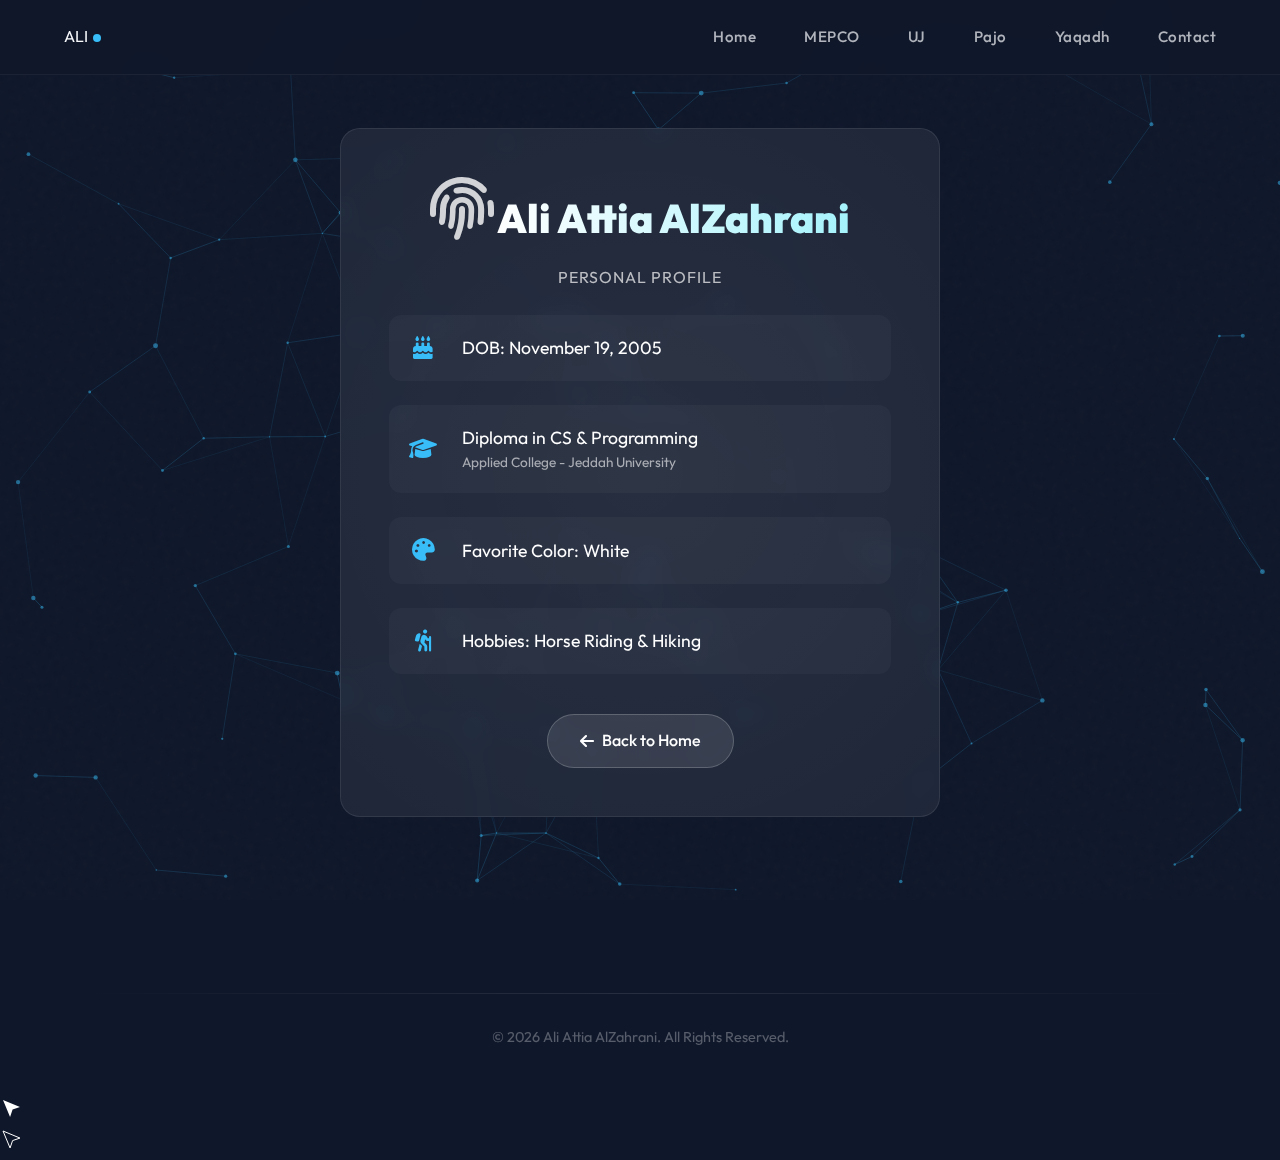
<file: ali.html>
<!DOCTYPE html>
<html lang="en">
<head>
    <meta charset="UTF-8">
    <meta name="viewport" content="width=device-width, initial-scale=1.0">
    <title>الموقع الرسمي للمبرمج علي الزهراني | Ali Al-Zahrani</title>
    <meta name="description" content="الموقع الرسمي للمبرمج علي الزهراني. طالب علوم حاسب بجامعة جدة، قائد فرق تطوعية، ومهتم بالحلول التقنية المبتكرة.">
    <meta name="keywords" content="علي الزهراني, علي عطيه الزهراني, علي عطية الزهراني, المبرمج علي الزهراني, Ali Al-Zahrani, Ali Alzahrani, ali alzahrani, Ali Atiah Al-Zahrani, Ali Atiah Alzahrani,  ali attia alZahrani, Ali Attia AlZahrani, ali atiah alzahrani, Ali Attiah Al-Zahrani, Ali Attia Al-Zahrani, جامعة جدة, مبرمج سعودي, قائد متطوع">
    <meta property="og:title" content="علي عطيه الزهراني | Ali Al-Zahrani">
    <meta property="og:description" content="الموقع الرسمي للمبرمج علي الزهراني - استكشف مشاريعي واهتماماتي في الحاسب والقيادة التطوعية.">
    <meta property="og:url" content="https://alialzahrani.com">
    <meta property="og:type" content="website">
    <link rel="icon" type="image/png" href="icon.png">
    <link rel="preconnect" href="https://fonts.googleapis.com">
    <link rel="preconnect" href="https://fonts.gstatic.com" crossorigin>
    <link href="https://fonts.googleapis.com/css2?family=Outfit:wght@300;500;700;900&family=Tajawal:wght@400;700;900&display=swap" rel="stylesheet">
    <link rel="stylesheet" href="css/core.css">
    <link rel="stylesheet" href="css/layout.css">
    <link rel="stylesheet" href="css/components.css">
    <link rel="stylesheet" href="css/pages.css">
    <link rel="stylesheet" href="https://cdnjs.cloudflare.com/ajax/libs/font-awesome/6.4.0/css/all.min.css">
</head>
<body>
    <!-- Page Transition Overlay -->
    <div id="transition-overlay"></div>
    <script>
        (function() {
            const overlay = document.getElementById('transition-overlay');
            const transitionColor = sessionStorage.getItem('transitionColor');
            if (transitionColor && overlay) {
                overlay.style.background = transitionColor;
                overlay.style.opacity = '1';
                overlay.style.transition = 'none';
            }
        })();
    </script>

    <!-- Background -->
    <canvas id="bg-canvas"></canvas>
    <div class="noise-overlay"></div>

    <!-- Navigation -->
    <nav class="navbar glass-nav">
        <div class="logo-container">
            <a href="ali.html" class="ali-logo">ALI</a>
            <div class="logo-dot"></div>
        </div>
        
        <ul class="nav-links">
            <li><a href="index.html" class="nav-item lang-flip" data-ar="الرئيسية">Home</a></li>
            <li><a href="mepco.html" class="nav-item lang-flip" data-ar="مبكو">MEPCO</a></li>
            <li><a href="jeddah_uni.html" class="nav-item lang-flip" data-ar="جامعة جدة">UJ</a></li>
            <li><a href="pajo.html" class="nav-item lang-flip" data-ar="باجو">Pajo</a></li>
            <li><a href="yaqadh.html" class="nav-item lang-flip" data-ar="برنامجي يقظ">Yaqadh</a></li>
            <li><a href="index.html#contact" class="nav-item lang-flip" data-ar="تواصل">Contact</a></li>
        </ul>

        <div class="hamburger">
            <div class="bar"></div>
            <div class="bar"></div>
        </div>
    </nav>

    <main class="main-wrapper">
        <section class="section-padding">
            <div class="container">
                <div class="secret-card reveal-up">
                    <div class="profile-content">
                        <div class="profile-header">
                            <i class="fas fa-fingerprint fa-4x" style="color: rgba(255,255,255,0.8); margin-bottom: 1.5rem;"></i>
                            <h1 class="profile-name lang-flip" data-ar="علي عطيه الزهراني">Ali Attia AlZahrani</h1>
                            <p class="lang-flip" data-ar="معلومات شخصية" style="opacity: 0.7; letter-spacing: 1px; text-transform: uppercase;">Personal Profile</p>
                        </div>
                        
                        <div class="info-item">
                            <i class="fas fa-birthday-cake info-icon"></i>
                            <span class="lang-flip" data-ar="تاريخ الميلاد: 19 نوفمبر 2005">DOB: November 19, 2005</span>
                        </div>
                        
                        <div class="info-item">
                            <i class="fas fa-graduation-cap info-icon"></i>
                            <div style="display: flex; flex-direction: column;">
                                <span class="lang-flip" data-ar="دبلوم برمجة وعلوم الحاسب">Diploma in CS & Programming</span>
                                <span class="lang-flip" data-ar="الكلية التطبيقية - جامعة جدة" style="font-size: 0.85rem; opacity: 0.6;">Applied College - Jeddah University</span>
                            </div>
                        </div>
                        
                        <div class="info-item">
                            <i class="fas fa-palette info-icon"></i>
                            <span class="lang-flip" data-ar="لوني المفضل: الأبيض">Favorite Color: White</span>
                        </div>
                        
                        <div class="info-item">
                            <i class="fas fa-hiking info-icon"></i>
                            <span class="lang-flip" data-ar="الهوايات: ركوب الخيل وتسلق الجبال">Hobbies: Horse Riding & Hiking</span>
                        </div>

                        <div>
                            <a href="index.html" class="back-btn">
                                <i class="fas fa-arrow-left"></i>
                                <span class="lang-flip" data-ar="العودة للرئيسية">Back to Home</span>
                            </a>
                        </div>
                    </div>
                </div>
            </div>
        </section>
    </main>

    <footer class="main-footer">
        <div class="footer-line"></div>
        <p>&copy; 2026 Ali Attia AlZahrani. All Rights Reserved.</p>
    </footer>

    <script src="js/cursor.js"></script>
    <script src="script.js"></script>
</body>
</html>
</file>
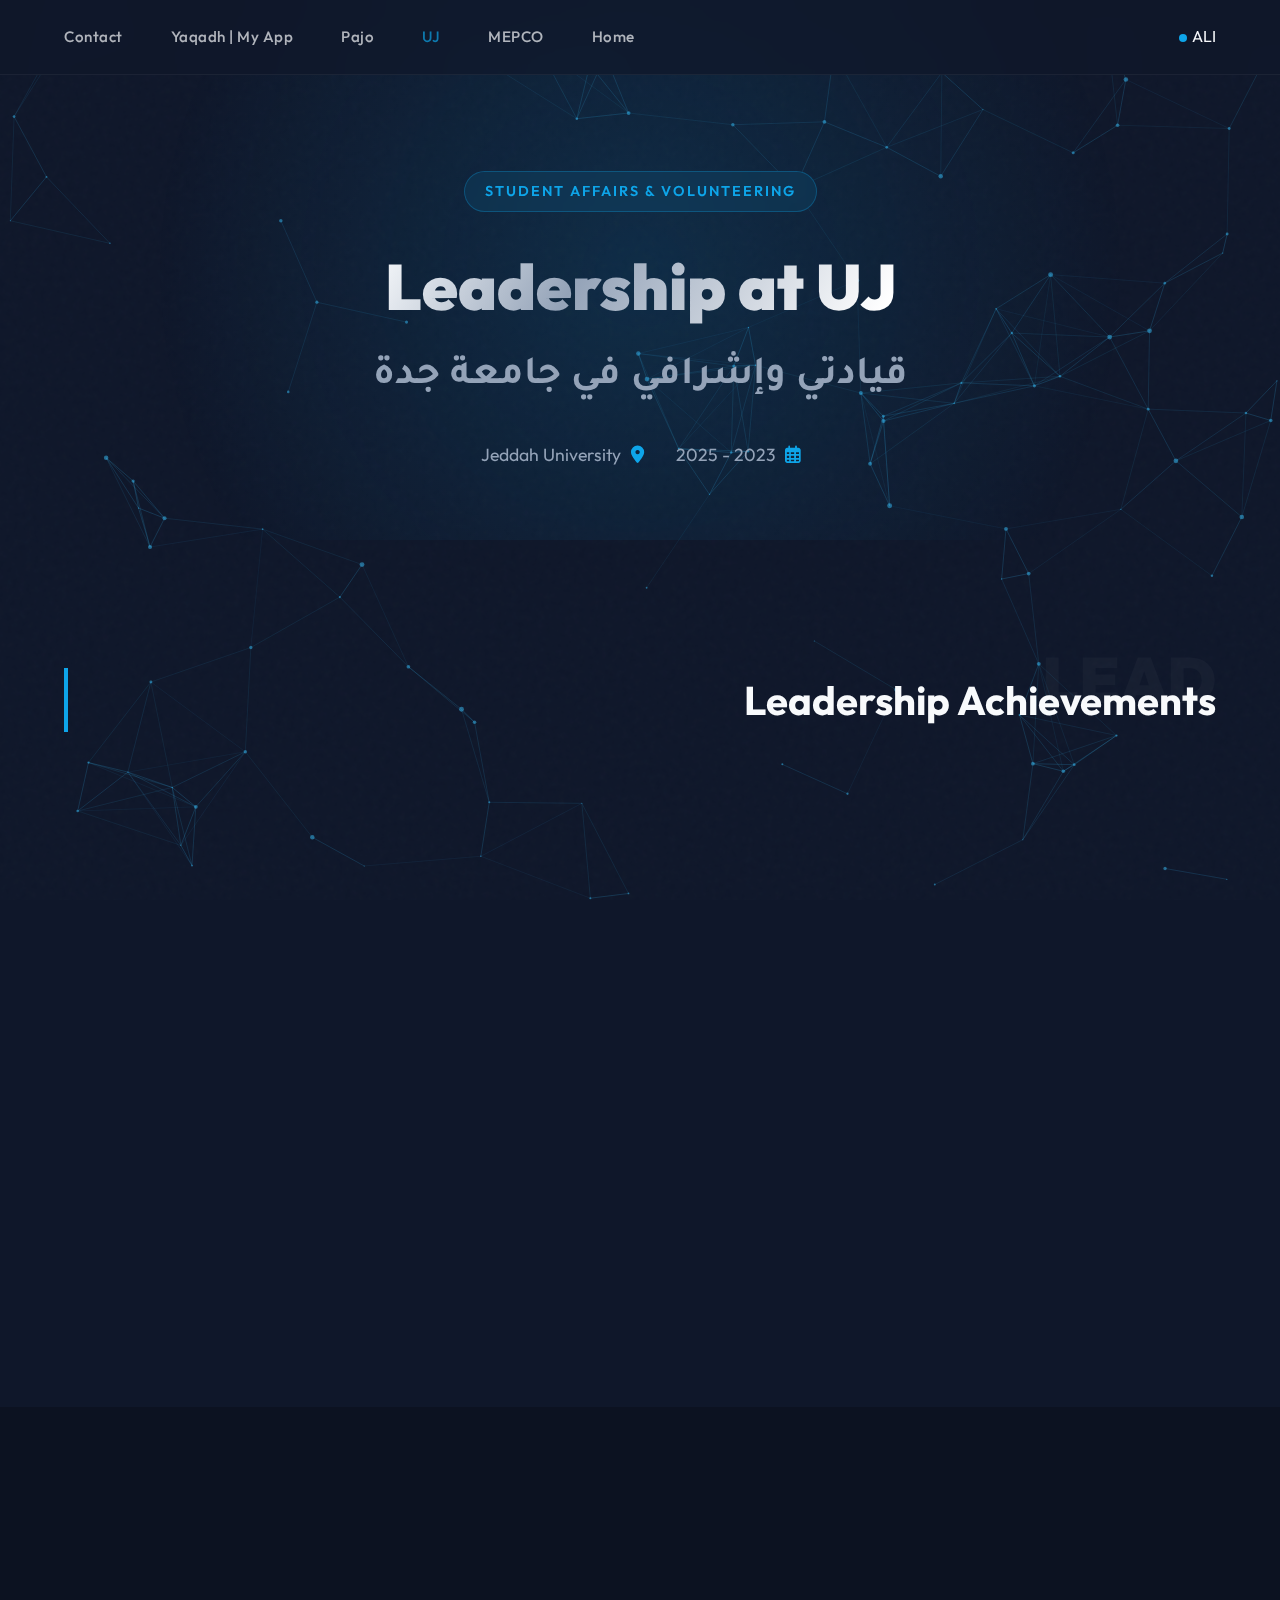
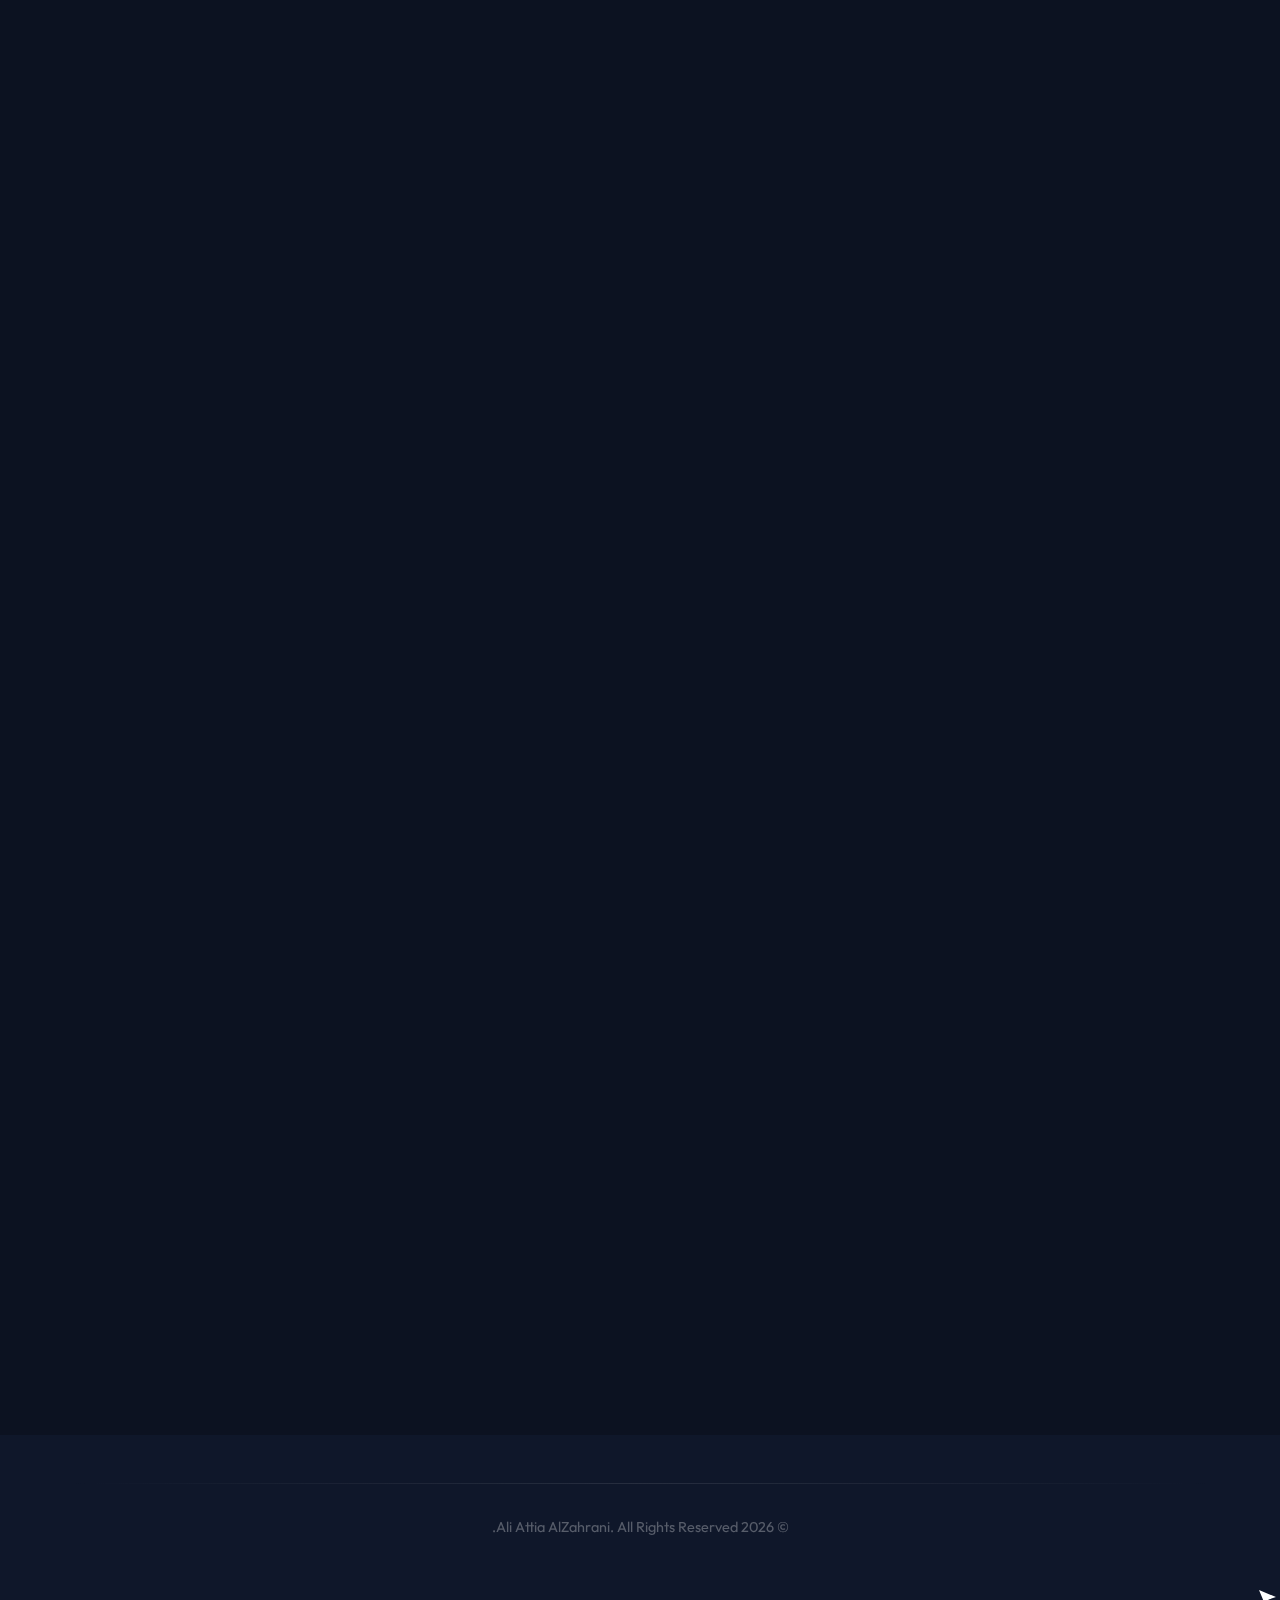
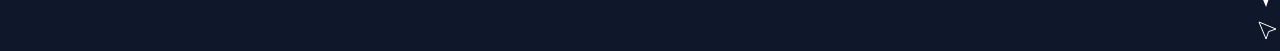
<file: jeddah_uni.html>
<!DOCTYPE html>
<html lang="ar" dir="rtl">
<head>
    <meta charset="UTF-8">
    <meta name="viewport" content="width=device-width, initial-scale=1.0">
    <title>الموقع الرسمي للمبرمج علي الزهراني | Ali Al-Zahrani</title>
    <meta name="description" content="الموقع الرسمي للمبرمج علي الزهراني. طالب علوم حاسب بجامعة جدة، قائد فرق تطوعية، ومهتم بالحلول التقنية المبتكرة.">
    <meta name="keywords" content="علي الزهراني, علي عطيه الزهراني, علي عطية الزهراني, المبرمج علي الزهراني, Ali Al-Zahrani, Ali Alzahrani, ali alzahrani, Ali Atiah Al-Zahrani, Ali Atiah Alzahrani,  ali attia alZahrani, Ali Attia AlZahrani, ali atiah alzahrani, Ali Attiah Al-Zahrani, Ali Attia Al-Zahrani, جامعة جدة, مبرمج سعودي, قائد متطوع">
    <meta property="og:title" content="علي عطيه الزهراني | Ali Al-Zahrani">
    <meta property="og:description" content="الموقع الرسمي للمبرمج علي الزهراني - استكشف مشاريعي واهتماماتي في الحاسب والقيادة التطوعية.">
    <meta property="og:url" content="https://alialzahrani.com">
    <meta property="og:type" content="website">
    <link rel="icon" type="image/png" href="icon.png">
    <link rel="preconnect" href="https://fonts.googleapis.com">
    <link rel="preconnect" href="https://fonts.gstatic.com" crossorigin>
    <link href="https://fonts.googleapis.com/css2?family=Outfit:wght@300;500;700;900&family=Tajawal:wght@400;700;900&display=swap" rel="stylesheet">
    <link rel="stylesheet" href="css/core.css">
    <link rel="stylesheet" href="css/layout.css">
    <link rel="stylesheet" href="css/components.css">
    <link rel="stylesheet" href="css/pages.css">
    <link rel="stylesheet" href="https://cdnjs.cloudflare.com/ajax/libs/font-awesome/6.4.0/css/all.min.css">
</head>
<body class="uni-page">
    <!-- Page Transition Overlay -->
    <div id="transition-overlay"></div>
    <script>
        // Inline script to prevent FOUC (Flash of Unstyled Content) during transition
        (function() {
            const overlay = document.getElementById('transition-overlay');
            const transitionColor = sessionStorage.getItem('transitionColor');
            if (transitionColor && overlay) {
                overlay.style.background = transitionColor;
                overlay.style.opacity = '1';
                overlay.style.transition = 'none';
            }
        })();
    </script>
    
    <!-- Background -->
    <canvas id="bg-canvas"></canvas>
    <div class="noise-overlay"></div>

    <!-- Navigation -->
    <nav class="navbar glass-nav">
        <div class="logo-container">
            <a href="ali.html" class="ali-logo">ALI</a>
            <div class="logo-dot" style="background: var(--accent-uni);"></div>
        </div>
        
        <ul class="nav-links">
            <li><a href="index.html" class="nav-item lang-flip" data-ar="الرئيسية">Home</a></li>
            <li><a href="mepco.html" class="nav-item lang-flip" data-ar="مبكو">MEPCO</a></li>
            <li><a href="jeddah_uni.html" class="nav-item lang-flip" style="color: var(--accent-uni);" data-ar="جامعة جدة">UJ</a></li>
            <li><a href="pajo.html" class="nav-item lang-flip" data-ar="باجو">Pajo</a></li>
            <li><a href="yaqadh.html" class="nav-item lang-flip" data-ar="برنامجي يقظ">Yaqadh | My App</a></li>
            <li><a href="index.html#contact" class="nav-item lang-flip" data-ar="تواصل">Contact</a></li>
        </ul>

        <div class="hamburger" aria-label="Toggle navigation menu" role="button" tabindex="0">
            <div class="bar"></div>
            <div class="bar"></div>
        </div>
    </nav>

    <main class="main-wrapper">
        <!-- Detail Hero -->
        <section class="detail-hero">
            <div class="page-badge uni-badge reveal-text">Student Affairs & Volunteering</div>
            <h1 class="detail-title elegant-text" data-text="Leadership at UJ">Leadership at UJ</h1>
            <h2 class="hero-subtitle-static reveal-text delay-1">قيادتي وإشرافي في جامعة جدة</h2>
            
            <div class="detail-meta reveal-text delay-2">
                <div class="meta-item">
                    <i class="far fa-calendar-alt" style="color: var(--accent-uni);"></i>
                    <span class="lang-flip" data-ar="2023 - 2025">2023 - 2025</span>
                </div>
                <div class="meta-item">
                    <i class="fas fa-map-marker-alt" style="color: var(--accent-uni);"></i>
                    <span class="lang-flip" data-ar="جامعة جدة">Jeddah University</span>
                </div>
            </div>
        </section>

        <!-- Technical Tasks Section -->
        <section class="section-padding">
            <div class="container">
                <div class="section-header reveal-up">
                    <span class="section-tag">LEAD</span>
                    <h2 class="section-title lang-flip" data-ar="الإنجازات القيادية" style="border-color: var(--accent-uni);">Leadership Achievements</h2>
                </div>

                <div class="tasks-grid">
                    <!-- Task 1 -->
                    <div class="task-card reveal-up">
                        <i class="fas fa-users-cog task-icon"></i>
                        <h3 class="task-title lang-flip" data-ar="قيادة الفرق التطوعية">Team Leadership</h3>
                        <p class="task-desc lang-flip" data-ar="الإشراف المباشر وقيادة أكثر من 700 متطوع ومتطوعة في مختلف الفعاليات والمبادرات الجامعية.">
                            Direct supervision and leadership of over 700 male and female volunteers in various university events and initiatives.
                        </p>
                    </div>

                    <!-- Task 2 -->
                    <div class="task-card reveal-up delay-1">
                        <i class="fas fa-handshake task-icon"></i>
                        <h3 class="task-title lang-flip" data-ar="التمثيل الرسمي">Official Representation</h3>
                        <p class="task-desc lang-flip" data-ar="تمثيل جامعة جدة في محافل رسمية كبرى والتعاون مع جهات حكومية مثل الدفاع المدني في إدارة الحشود والأزمات.">
                            Representing Jeddah University in major official forums and collaborating with government entities like Civil Defense in crowd and crisis management.
                        </p>
                    </div>

                    <!-- Task 3 -->
                    <div class="task-card reveal-up delay-2">
                        <i class="fas fa-calendar-check task-icon"></i>
                        <h3 class="task-title lang-flip" data-ar="إدارة الفعاليات">Event Management</h3>
                        <p class="task-desc lang-flip" data-ar="تخطيط وتنظيم الفعاليات التقنية والاجتماعية داخل الجامعة، وضمان سير العمليات اللوجستية بكفاءة عالية.">
                            Planning and organizing technical and social events within the university, ensuring high efficiency in logistical operations.
                        </p>
                    </div>

                    <!-- Task 4 -->
                    <div class="task-card reveal-up delay-3">
                        <i class="fas fa-chalkboard-teacher task-icon"></i>
                        <h3 class="task-title lang-flip" data-ar="التدريب والتوجيه">Training & Mentorship</h3>
                        <p class="task-desc lang-flip" data-ar="تدريب المتطوعين الجدد وتوجيههم، وبناء صف ثاني من القادة لضمان استدامة العمل التطوعي في الجامعة.">
                            Training and mentoring new volunteers, and building a second line of leaders to ensure the sustainability of voluntary work at the university.
                        </p>
                    </div>
                </div>
            </div>
        </section>

        <!-- Certificate & Gallery Section -->
        <section class="section-padding" style="background: rgba(0,0,0,0.2);">
            <div class="container">
                <div class="cert-block reveal-up" style="border-color: var(--accent-uni);">
                    <i class="fas fa-medal cert-icon" style="color: var(--accent-uni);"></i>
                    <h2 class="lang-flip" data-ar="جائزة القائد المتميز" style="font-size: 2rem; margin-bottom: 1rem;">Volunteer Leader of the Year</h2>
                    <p class="cert-quote lang-flip" data-ar="تكريماً لجهوده الاستثنائية في قيادة العمل التطوعي وتميزه في الإشراف والتنظيم لعام 2025.">
                        "In recognition of his exceptional efforts in leading voluntary work and his excellence in supervision and organization for the year 2025."
                    </p>
                    <div class="cert-name" style="color: var(--accent-uni);">Ali Attia AlZahrani</div>
                    <p style="color: var(--text-secondary); margin-top: 1rem;">Jeddah University - Student Affairs</p>
                </div>

                <div class="section-header reveal-up">
                    <span class="section-tag">GALLERY</span>
                    <h2 class="section-title lang-flip" data-ar="معرض الصور" style="border-color: var(--accent-uni);">Gallery</h2>
                </div>

                <div class="gallery-grid">
                    <div class="gallery-item reveal-left">
                        <img src="شهادة-القياده-والاشراف.jpg" alt="Volunteer Leader Award">
                        <div class="gallery-overlay">
                            <h3>Volunteer Leader Award</h3>
                            <p>Official Recognition</p>
                        </div>
                    </div>
                    <div class="gallery-item reveal-right">
                        <img src="صورة الفريق.jpg" alt="Team Photo">
                        <div class="gallery-overlay">
                            <h3>Team Leadership</h3>
                            <p>With the volunteer team</p>
                        </div>
                    </div>
                    <div class="gallery-item reveal-left">
                        <img src="يوم-المهنه-شهادة-اشراف.jpg" alt="Supervision Certificate">
                        <div class="gallery-overlay">
                            <h3>Supervision Certificate</h3>
                            <p>Career Day Event</p>
                        </div>
                    </div>
                    <div class="gallery-item reveal-right">
                        <img src="شهادة-التطوع.jpg" alt="Volunteering Certificate">
                        <div class="gallery-overlay">
                            <h3>Volunteering Certificate</h3>
                            <p>Commitment & Service</p>
                        </div>
                    </div>
                </div>
            </div>
        </section>

    </main>

    <footer class="main-footer">
        <div class="footer-line"></div>
        <p>&copy; 2026 Ali Attia AlZahrani. All Rights Reserved.</p>
    </footer>

    <script src="js/cursor.js"></script>
    <script src="script.js"></script>
</body>
</html>
</file>
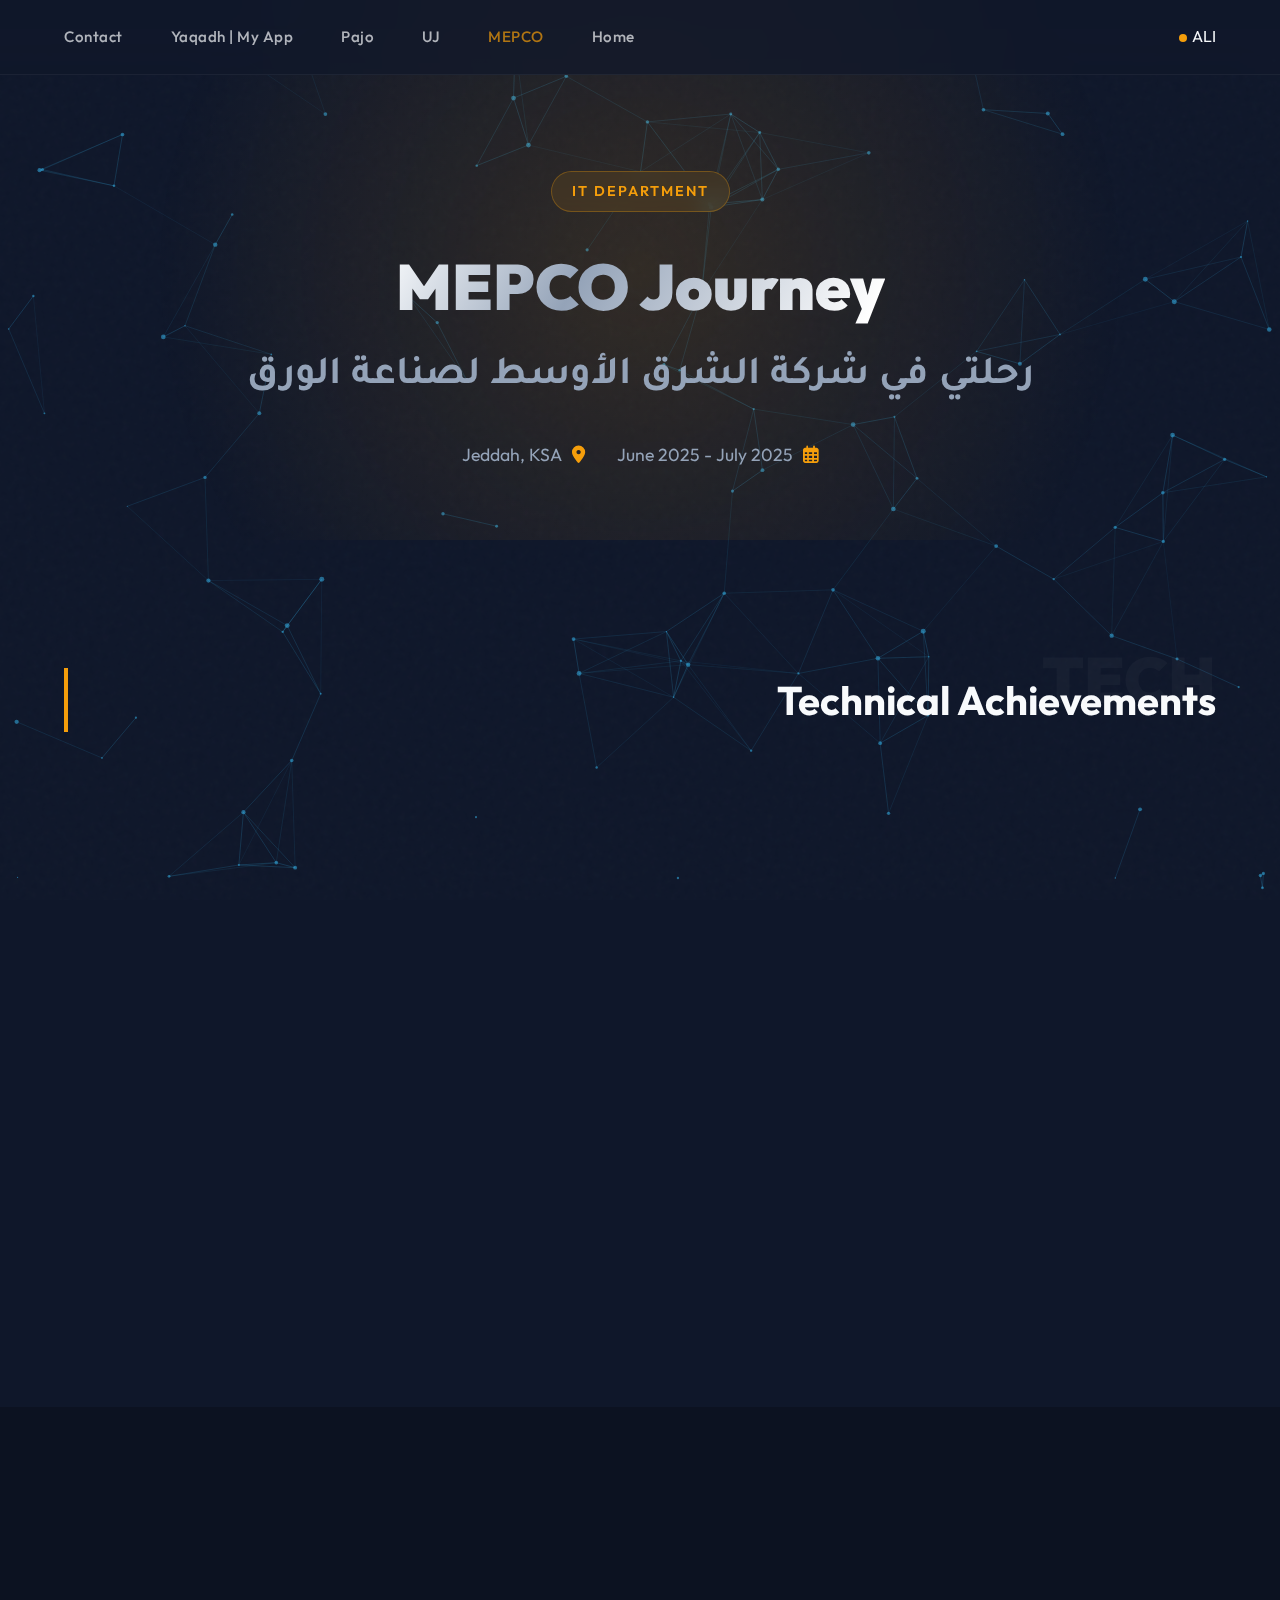
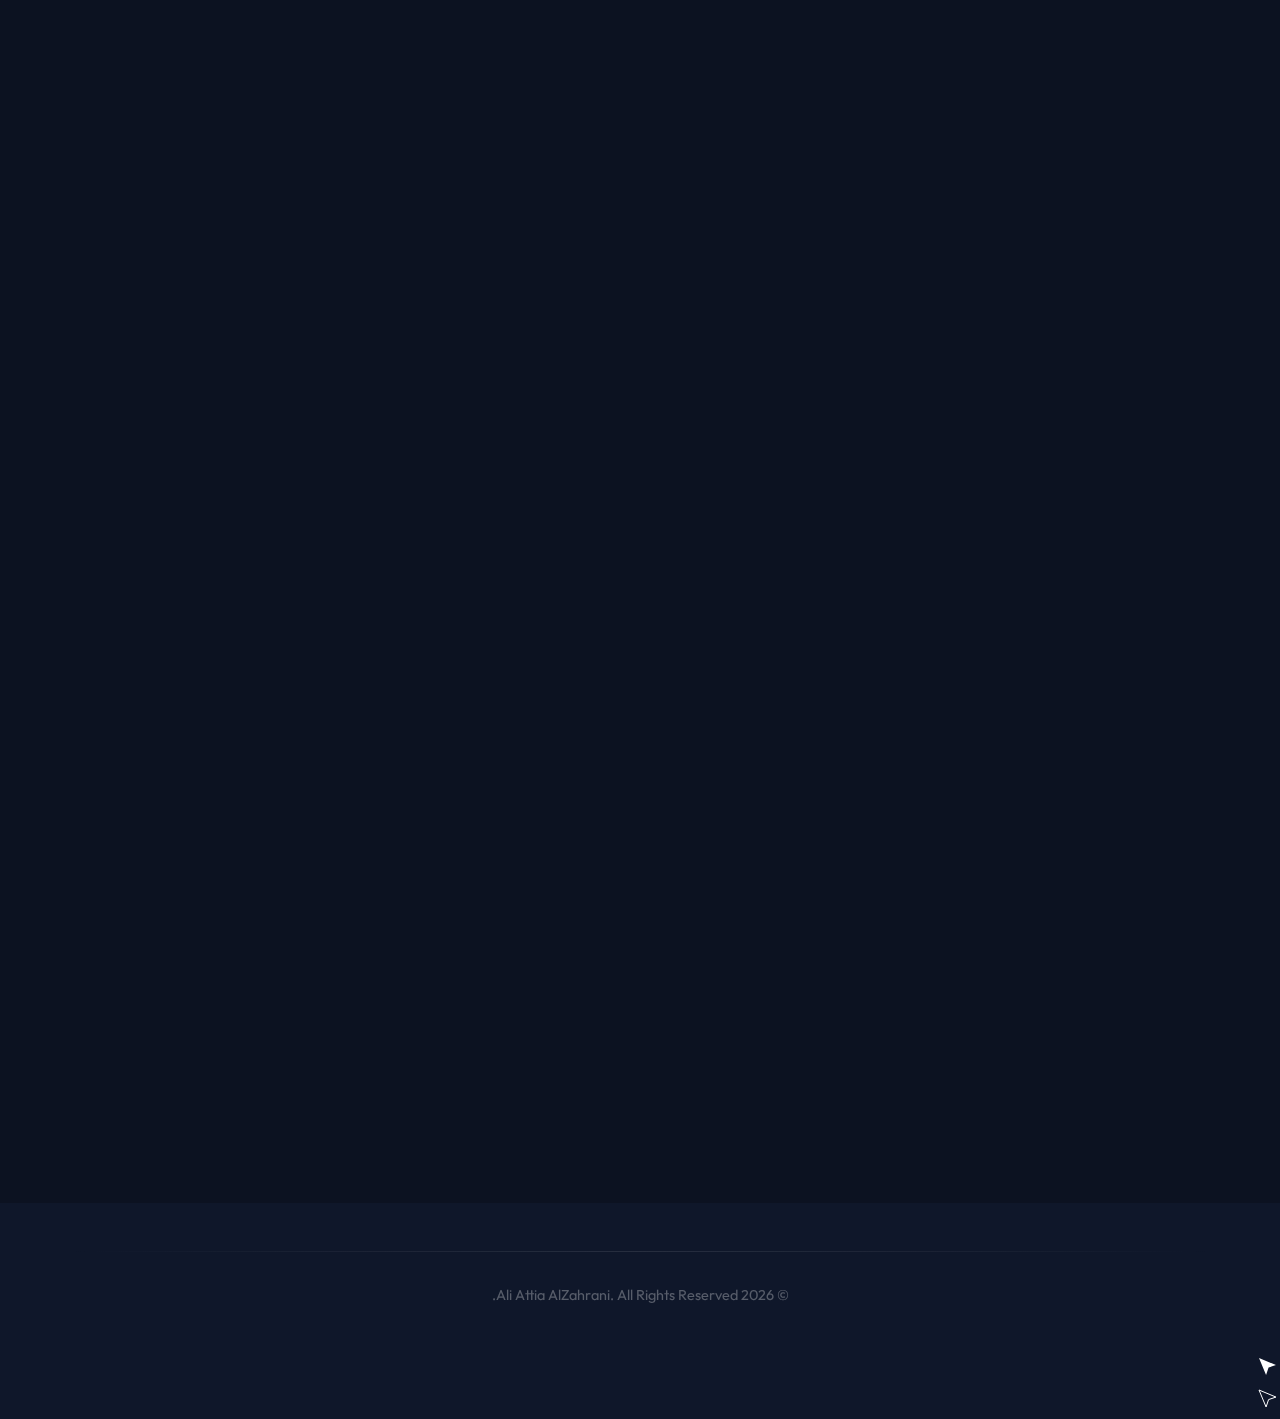
<file: mepco.html>
<!DOCTYPE html>
<html lang="ar" dir="rtl">
<head>
    <meta charset="UTF-8">
    <meta name="viewport" content="width=device-width, initial-scale=1.0">
    <title>الموقع الرسمي للمبرمج علي الزهراني | Ali Al-Zahrani</title>
    <meta name="description" content="الموقع الرسمي للمبرمج علي الزهراني. طالب علوم حاسب بجامعة جدة، قائد فرق تطوعية، ومهتم بالحلول التقنية المبتكرة.">
    <meta name="keywords" content="علي الزهراني, علي عطيه الزهراني, علي عطية الزهراني, المبرمج علي الزهراني, Ali Al-Zahrani, Ali Alzahrani, ali alzahrani, Ali Atiah Al-Zahrani, Ali Atiah Alzahrani,  ali attia alZahrani, Ali Attia AlZahrani, ali atiah alzahrani, Ali Attiah Al-Zahrani, Ali Attia Al-Zahrani, جامعة جدة, مبرمج سعودي, قائد متطوع">
    <meta property="og:title" content="علي عطيه الزهراني | Ali Al-Zahrani">
    <meta property="og:description" content="الموقع الرسمي للمبرمج علي الزهراني - استكشف مشاريعي واهتماماتي في الحاسب والقيادة التطوعية.">
    <meta property="og:url" content="https://alialzahrani.com">
    <meta property="og:type" content="website">
    <link rel="icon" type="image/png" href="icon.png">
    <link rel="preconnect" href="https://fonts.googleapis.com">
    <link rel="preconnect" href="https://fonts.gstatic.com" crossorigin>
    <link href="https://fonts.googleapis.com/css2?family=Outfit:wght@300;500;700;900&family=Tajawal:wght@400;700;900&display=swap" rel="stylesheet">
    <link rel="stylesheet" href="css/core.css">
    <link rel="stylesheet" href="css/layout.css">
    <link rel="stylesheet" href="css/components.css">
    <link rel="stylesheet" href="css/pages.css">
    <link rel="stylesheet" href="https://cdnjs.cloudflare.com/ajax/libs/font-awesome/6.4.0/css/all.min.css">
</head>
<body class="mepco-page">
    <!-- Page Transition Overlay -->
    <div id="transition-overlay"></div>
    <script>
        // Inline script to prevent FOUC (Flash of Unstyled Content) during transition
        (function() {
            const overlay = document.getElementById('transition-overlay');
            const transitionColor = sessionStorage.getItem('transitionColor');
            if (transitionColor && overlay) {
                overlay.style.background = transitionColor;
                overlay.style.opacity = '1';
                overlay.style.transition = 'none';
            }
        })();
    </script>
    
    <!-- Background -->
    <canvas id="bg-canvas"></canvas>
    <div class="noise-overlay"></div>

    <!-- Navigation -->
    <nav class="navbar glass-nav">
        <div class="logo-container">
            <a href="ali.html" class="ali-logo">ALI</a>
            <div class="logo-dot" style="background: var(--accent-mepco);"></div>
        </div>
        
        <ul class="nav-links">
            <li><a href="index.html" class="nav-item lang-flip" data-ar="الرئيسية">Home</a></li>
            <li><a href="mepco.html" class="nav-item lang-flip" style="color: var(--accent-mepco);" data-ar="مبكو">MEPCO</a></li>
            <li><a href="jeddah_uni.html" class="nav-item lang-flip" data-ar="جامعة جدة">UJ</a></li>
            <li><a href="pajo.html" class="nav-item lang-flip" data-ar="باجو">Pajo</a></li>
            <li><a href="yaqadh.html" class="nav-item lang-flip" data-ar="برنامجي يقظ">Yaqadh | My App</a></li>
            <li><a href="index.html#contact" class="nav-item lang-flip" data-ar="تواصل">Contact</a></li>
        </ul>

        <div class="hamburger" aria-label="Toggle navigation menu" role="button" tabindex="0">
            <div class="bar"></div>
            <div class="bar"></div>
        </div>
    </nav>

    <main class="main-wrapper">
        <!-- Detail Hero -->
        <section class="detail-hero">
            <div class="page-badge mepco-badge reveal-text">IT Department</div>
            <h1 class="detail-title elegant-text" data-text="MEPCO Journey">MEPCO Journey</h1>
            <h2 class="hero-subtitle-static reveal-text delay-1">رحلتي في شركة الشرق الأوسط لصناعة الورق</h2>
            
            <div class="detail-meta reveal-text delay-2">
                <div class="meta-item">
                    <i class="far fa-calendar-alt" style="color: var(--accent-mepco);"></i>
                    <span class="lang-flip" data-ar="يونيو 2025 - يوليو 2025">June 2025 - July 2025</span>
                </div>
                <div class="meta-item">
                    <i class="fas fa-map-marker-alt" style="color: var(--accent-mepco);"></i>
                    <span class="lang-flip" data-ar="جدة، المملكة العربية السعودية">Jeddah, KSA</span>
                </div>
            </div>
        </section>

        <!-- Technical Tasks Section -->
        <section class="section-padding">
            <div class="container">
                <div class="section-header reveal-up">
                    <span class="section-tag">TECH</span>
                    <h2 class="section-title lang-flip" data-ar="المهام التقنية والإنجازات" style="border-color: var(--accent-mepco);">Technical Achievements</h2>
                </div>

                <div class="tasks-grid">
                    <!-- Task 1 -->
                    <div class="task-card reveal-up">
                        <i class="fas fa-network-wired task-icon"></i>
                        <h3 class="task-title lang-flip" data-ar="إدارة البنية التحتية للشبكات">Network Infrastructure</h3>
                        <p class="task-desc lang-flip" data-ar="المشاركة في صيانة ومراقبة البنية التحتية للشبكة الداخلية (LAN)، وضمان استقرار الاتصال بين الأقسام المختلفة، والعمل على أجهزة سيسكو (Switching & Routing).">
                            Assisted in maintaining and monitoring the Local Area Network (LAN) infrastructure, ensuring stable connectivity across departments, and working with Cisco Switching & Routing configurations.
                        </p>
                    </div>

                    <!-- Task 2 -->
                    <div class="task-card reveal-up delay-1">
                        <i class="fas fa-tools task-icon"></i>
                        <h3 class="task-title lang-flip" data-ar="الدعم الفني والصيانة">IT Support & Maintenance</h3>
                        <p class="task-desc lang-flip" data-ar="تقديم الدعم الفني المباشر للموظفين، وحل مشاكل العتاد (Hardware) والبرمجيات (Software)، وإجراء عمليات الصيانة الدورية لمحطات العمل والطابعات.">
                            Provided direct technical support to staff, troubleshooting Hardware and Software issues, and performing routine maintenance on workstations and printers.
                        </p>
                    </div>

                    <!-- Task 3 -->
                    <div class="task-card reveal-up delay-2">
                        <i class="fas fa-shield-alt task-icon"></i>
                        <h3 class="task-title lang-flip" data-ar="أمن المعلومات وإدارة الصلاحيات">Cybersecurity & Access</h3>
                        <p class="task-desc lang-flip" data-ar="المساعدة في إدارة صلاحيات المستخدمين عبر Active Directory، وتطبيق سياسات الأمن السيبراني الأساسية لضمان حماية بيانات الشركة.">
                            Assisted in managing user permissions via Active Directory and implementing basic cybersecurity policies to ensure corporate data protection.
                        </p>
                    </div>

                    <!-- Task 4 -->
                    <div class="task-card reveal-up delay-3">
                        <i class="fas fa-server task-icon"></i>
                        <h3 class="task-title lang-flip" data-ar="إدارة الأنظمة والخوادم">System Administration</h3>
                        <p class="task-desc lang-flip" data-ar="مراقبة أداء الخوادم (Servers) والمشاركة في عمليات النسخ الاحتياطي (Backups) لضمان استمرارية الأعمال وعدم فقدان البيانات.">
                            Monitored server performance and participated in backup procedures to ensure business continuity and data integrity.
                        </p>
                    </div>
                </div>
            </div>
        </section>

        <!-- Certificate & Gallery Section -->
        <section class="section-padding" style="background: rgba(0,0,0,0.2);">
            <div class="container">
                <div class="cert-block reveal-up">
                    <i class="fas fa-certificate cert-icon"></i>
                    <h2 class="lang-flip" data-ar="شهادة إتمام التدريب" style="font-size: 2rem; margin-bottom: 1rem;">Certificate of Achievement</h2>
                    <p class="cert-quote lang-flip" data-ar="أكمل بنجاح برنامج التدريب التعاوني وقدم مساهمات قيمة لقسم تقنية المعلومات.">
                        "He successfully completed the Cooperative Training Program and made valuable contributions to the IT Department."
                    </p>
                    <div class="cert-name">Ali Attia AlZahrani</div>
                    <p style="color: var(--text-secondary); margin-top: 1rem;">June 15, 2025 - July 17, 2025</p>
                </div>

                <div class="section-header reveal-up">
                    <span class="section-tag">GALLERY</span>
                    <h2 class="section-title lang-flip" data-ar="معرض الصور" style="border-color: var(--accent-mepco);">Gallery</h2>
                </div>

                <div class="gallery-grid">
                    <div class="gallery-item reveal-left">
                        <img src="شهادة مبكو.jpg" alt="MEPCO Certificate">
                        <div class="gallery-overlay">
                            <h3>Certificate of Achievement</h3>
                            <p>Official recognition from MEPCO HR</p>
                        </div>
                    </div>
                    <div class="gallery-item reveal-right">
                        <img src="صورة استلام شهادة مبكو.jpg" alt="Ali Receiving Certificate">
                        <div class="gallery-overlay">
                            <h3>Honoring Ceremony</h3>
                            <p>Receiving the certificate</p>
                        </div>
                    </div>
                </div>
            </div>
        </section>
    </main>

    <footer class="main-footer">
        <div class="footer-line"></div>
        <p>&copy; 2026 Ali Attia AlZahrani. All Rights Reserved.</p>
    </footer>

    <script src="js/cursor.js"></script>
    <script src="script.js"></script>
    
    <!-- Script to help user replace images -->
    <script>
        console.log("To update images, replace the src attributes of #cert-img-placeholder and #photo-img-placeholder");
    </script>
</body>
</html>
</file>
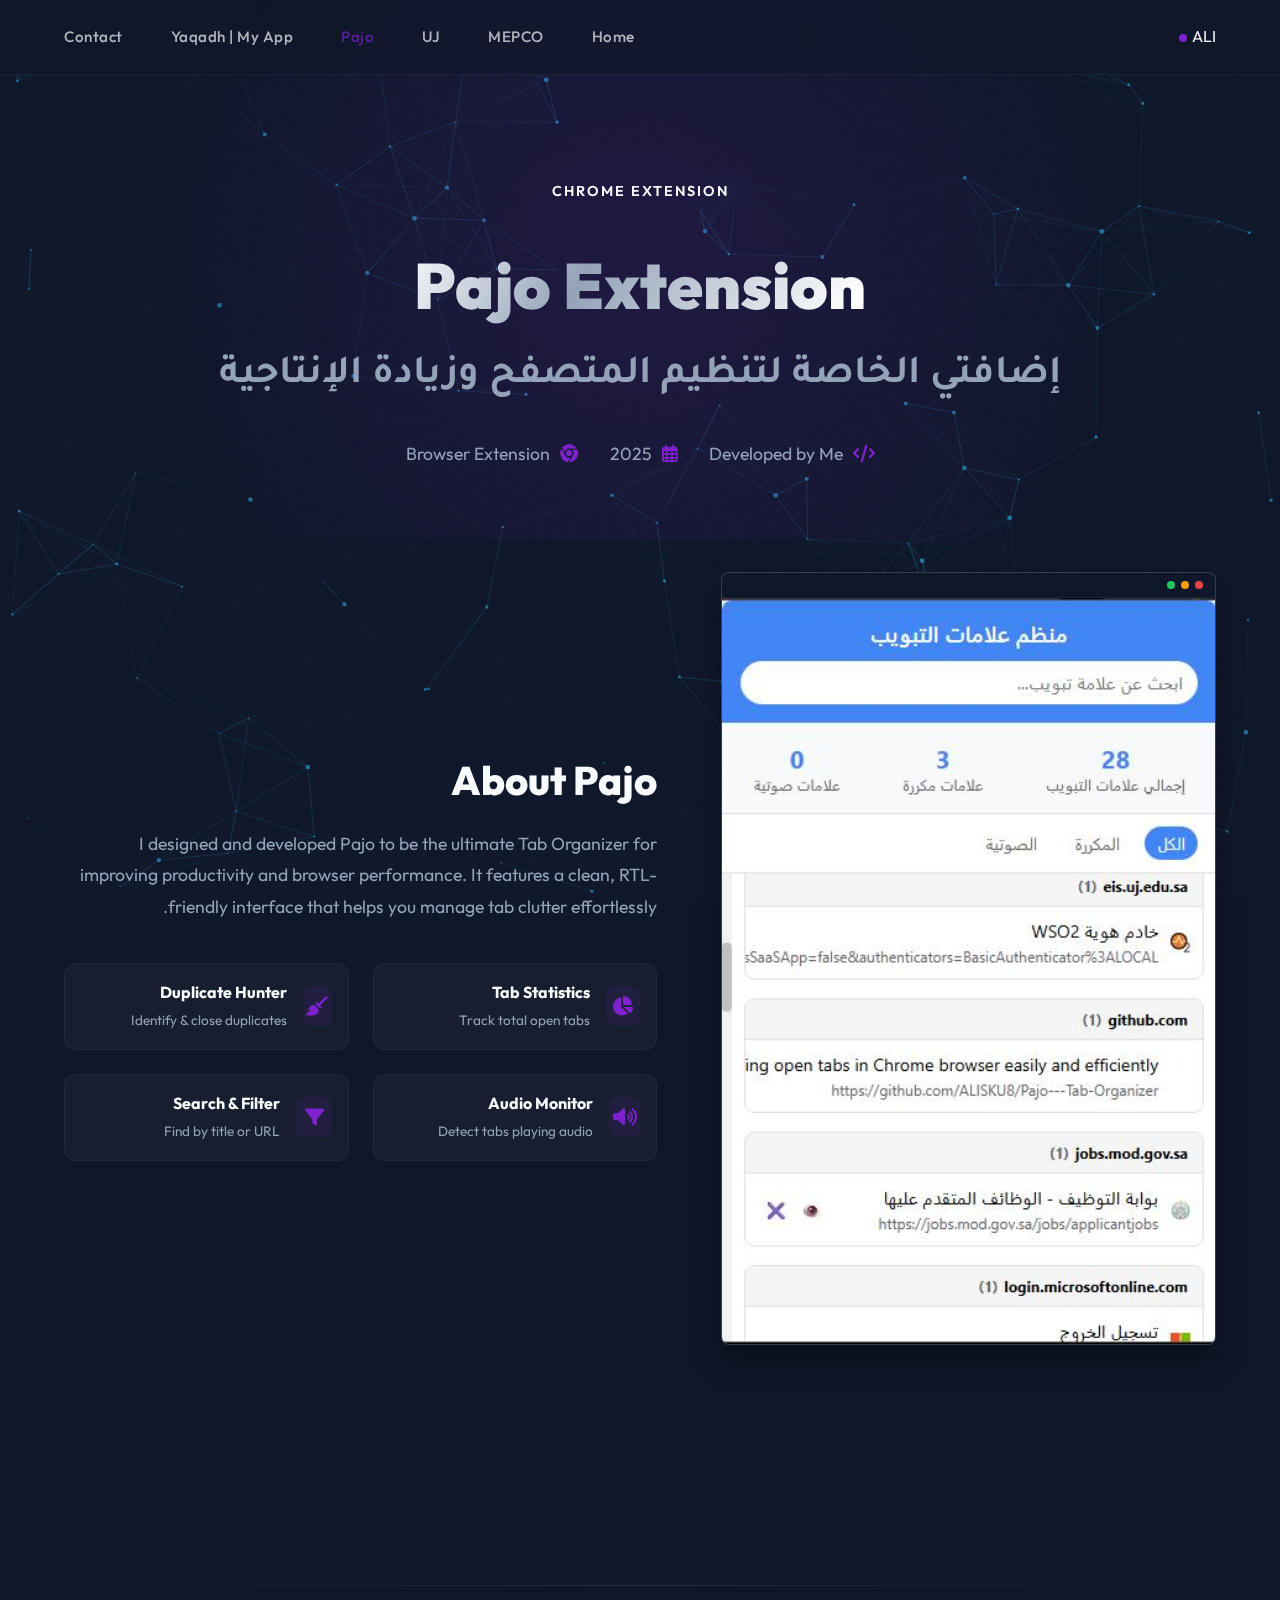
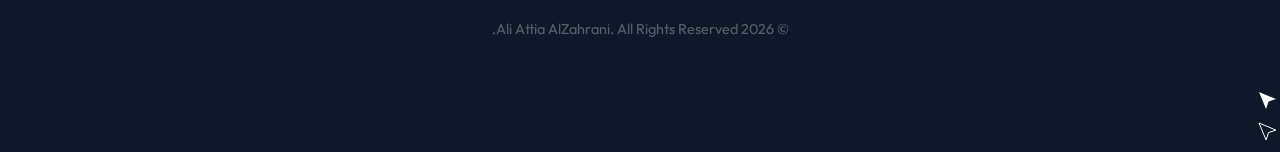
<file: pajo.html>
<!DOCTYPE html>
<html lang="ar" dir="rtl">
<head>
    <meta charset="UTF-8">
    <meta name="viewport" content="width=device-width, initial-scale=1.0">
    <title>الموقع الرسمي للمبرمج علي الزهراني | Ali Al-Zahrani</title>
    <meta name="description" content="الموقع الرسمي للمبرمج علي الزهراني. طالب علوم حاسب بجامعة جدة، قائد فرق تطوعية، ومهتم بالحلول التقنية المبتكرة.">
    <meta name="keywords" content="علي الزهراني, علي عطيه الزهراني, علي عطية الزهراني, المبرمج علي الزهراني, Ali Al-Zahrani, Ali Alzahrani, ali alzahrani, Ali Atiah Al-Zahrani, Ali Atiah Alzahrani,  ali attia alZahrani, Ali Attia AlZahrani, ali atiah alzahrani, Ali Attiah Al-Zahrani, Ali Attia Al-Zahrani, جامعة جدة, مبرمج سعودي, قائد متطوع">
    <meta property="og:title" content="علي عطيه الزهراني | Ali Al-Zahrani">
    <meta property="og:description" content="الموقع الرسمي للمبرمج علي الزهراني - استكشف مشاريعي واهتماماتي في الحاسب والقيادة التطوعية.">
    <meta property="og:url" content="https://alialzahrani.com">
    <meta property="og:type" content="website">
    <link rel="icon" type="image/png" href="icon.png">
    <link rel="preconnect" href="https://fonts.googleapis.com">
    <link rel="preconnect" href="https://fonts.gstatic.com" crossorigin>
    <link href="https://fonts.googleapis.com/css2?family=Outfit:wght@300;500;700;900&family=Tajawal:wght@400;700;900&display=swap" rel="stylesheet">
    <link rel="stylesheet" href="css/core.css">
    <link rel="stylesheet" href="css/layout.css">
    <link rel="stylesheet" href="css/components.css">
    <link rel="stylesheet" href="css/pages.css">
    <link rel="stylesheet" href="https://cdnjs.cloudflare.com/ajax/libs/font-awesome/6.4.0/css/all.min.css">
</head>
<body class="pajo-page">
    <!-- Page Transition Overlay -->
    <div id="transition-overlay"></div>
    <script>
        (function() {
            const overlay = document.getElementById('transition-overlay');
            const transitionColor = sessionStorage.getItem('transitionColor');
            if (transitionColor && overlay) {
                overlay.style.background = transitionColor;
                overlay.style.opacity = '1';
                overlay.style.transition = 'none';
            }
        })();
    </script>
    
    <!-- Background -->
    <canvas id="bg-canvas"></canvas>
    <div class="noise-overlay"></div>

    <!-- Navigation -->
    <nav class="navbar glass-nav">
        <div class="logo-container">
            <a href="ali.html" class="ali-logo">ALI</a>
            <div class="logo-dot" style="background: var(--accent-pajo);"></div>
        </div>
        
        <ul class="nav-links">
            <li><a href="index.html" class="nav-item lang-flip" data-ar="الرئيسية">Home</a></li>
            <li><a href="mepco.html" class="nav-item lang-flip" data-ar="مبكو">MEPCO</a></li>
            <li><a href="jeddah_uni.html" class="nav-item lang-flip" data-ar="جامعة جدة">UJ</a></li>
            <li><a href="pajo.html" class="nav-item lang-flip" style="color: var(--accent-pajo);" data-ar="مشروع باجو">Pajo</a></li>
            <li><a href="yaqadh.html" class="nav-item lang-flip" data-ar="برنامجي يقظ">Yaqadh | My App</a></li>
            <li><a href="index.html#contact" class="nav-item lang-flip" data-ar="تواصل">Contact</a></li>
        </ul>

        <div class="hamburger" aria-label="Toggle navigation menu" role="button" tabindex="0">
            <div class="bar"></div>
            <div class="bar"></div>
        </div>
    </nav>

    <main class="main-wrapper">
        <!-- Detail Hero -->
        <section class="detail-hero">
            <div class="page-badge pajo-badge reveal-text">Chrome Extension</div>
            <h1 class="detail-title elegant-text" data-text="Pajo Extension">Pajo Extension</h1>
            <h2 class="hero-subtitle-static reveal-text delay-1">إضافتي الخاصة لتنظيم المتصفح وزيادة الإنتاجية</h2>
            
            <div class="detail-meta reveal-text delay-2">
                <div class="meta-item">
                    <i class="fas fa-code" style="color: var(--accent-pajo);"></i>
                    <span class="lang-flip" data-ar="تطويري بالكامل">Developed by Me</span>
                </div>
                <div class="meta-item">
                    <i class="far fa-calendar-alt" style="color: var(--accent-pajo);"></i>
                    <span class="lang-flip" data-ar="2025">2025</span>
                </div>
                <div class="meta-item">
                    <i class="fab fa-chrome" style="color: var(--accent-pajo);"></i>
                    <span class="lang-flip" data-ar="إضافة كروم">Browser Extension</span>
                </div>
            </div>
        </section>

        <!-- Main Content (Split Layout) -->
        <section class="section-padding" style="padding-top: 2rem;">
            <div class="container">
                <div class="split-layout">
                    <!-- Right Side: Image (Smaller & Simple) -->
                    <div class="split-image reveal-left">
                        <div class="browser-frame-simple">
                            <div class="browser-header-simple">
                                <div class="browser-dot-simple dot-red"></div>
                                <div class="browser-dot-simple dot-yellow"></div>
                                <div class="browser-dot-simple dot-green"></div>
                            </div>
                            <div class="browser-content-simple">
                                <img src="صورة مشروع باجو.jpg" alt="Pajo Extension UI">
                            </div>
                        </div>
                    </div>

                    <!-- Left Side: Content & Features -->
                    <div class="split-content reveal-right">
                        <h3 class="split-title lang-flip" data-ar="عن الإضافة">About Pajo</h3>
                        <p class="split-desc lang-flip" data-ar="قمت بتصميم وبرمجة باجو ليكون المنظم الأمثل للتبويبات، بهدف تحسين الإنتاجية وأداء المتصفح. واجهة نظيفة تدعم اللغة العربية، وتساعدك في التحكم في فوضى التبويبات بسهولة.">
                            I designed and developed Pajo to be the ultimate Tab Organizer for improving productivity and browser performance. It features a clean, RTL-friendly interface that helps you manage tab clutter effortlessly.
                        </p>

                        <!-- Compact Features List -->
                        <div class="feature-list">
                            <div class="feature-item">
                                <div class="feature-icon"><i class="fas fa-chart-pie"></i></div>
                                <div class="feature-text">
                                    <h4 class="lang-flip" data-ar="إحصائيات التبويبات">Tab Statistics</h4>
                                    <p class="lang-flip" data-ar="عرض إجمالي التبويبات المفتوحة">Track total open tabs</p>
                                </div>
                            </div>

                            <div class="feature-item">
                                <div class="feature-icon"><i class="fas fa-broom"></i></div>
                                <div class="feature-text">
                                    <h4 class="lang-flip" data-ar="صائد التكرار">Duplicate Hunter</h4>
                                    <p class="lang-flip" data-ar="كشف وإغلاق الروابط المكررة">Identify & close duplicates</p>
                                </div>
                            </div>

                            <div class="feature-item">
                                <div class="feature-icon"><i class="fas fa-volume-up"></i></div>
                                <div class="feature-text">
                                    <h4 class="lang-flip" data-ar="مراقب الصوت">Audio Monitor</h4>
                                    <p class="lang-flip" data-ar="كشف التبويبات التي تصدر صوتاً">Detect tabs playing audio</p>
                                </div>
                            </div>

                            <div class="feature-item">
                                <div class="feature-icon"><i class="fas fa-filter"></i></div>
                                <div class="feature-text">
                                    <h4 class="lang-flip" data-ar="البحث والتصفية">Search & Filter</h4>
                                    <p class="lang-flip" data-ar="بحث بالعنوان أو الرابط">Find by title or URL</p>
                                </div>
                            </div>
                        </div>
                    </div>
                </div>
            </div>
        </section>

    </main>

    <footer class="main-footer">
        <div class="footer-line"></div>
        <p>&copy; 2026 Ali Attia AlZahrani. All Rights Reserved.</p>
    </footer>

    <script src="js/cursor.js"></script>
    <script src="script.js"></script>
</body>
</html>
</file>
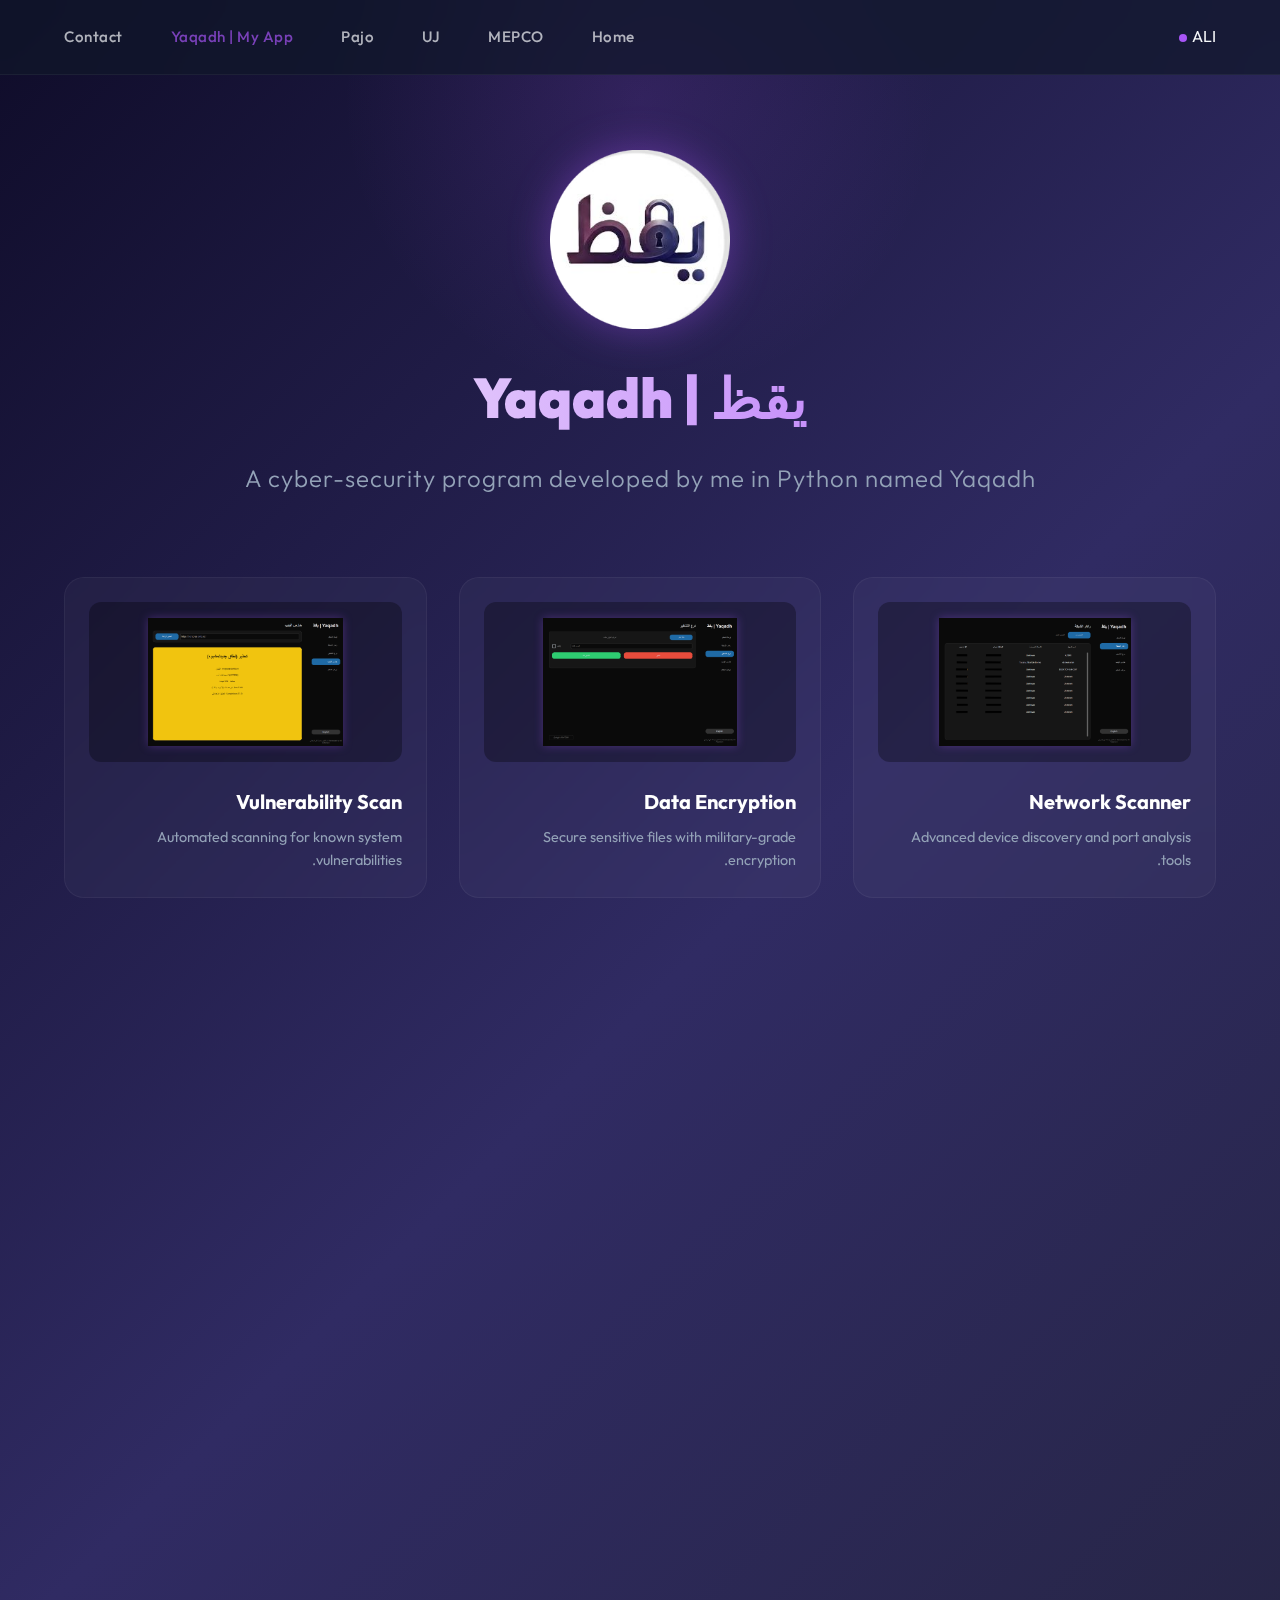
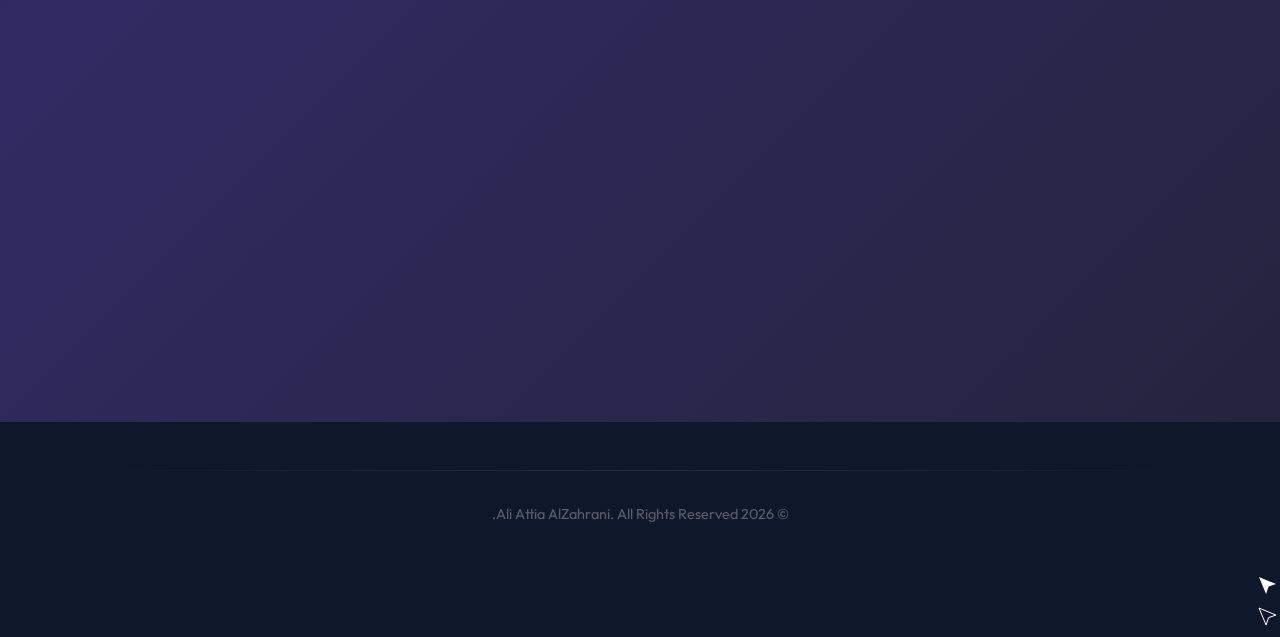
<file: yaqadh.html>
<!DOCTYPE html>
<html lang="ar" dir="rtl">
<head>
    <meta charset="UTF-8">
    <meta name="viewport" content="width=device-width, initial-scale=1.0">
    <title>يقظ - Ali Al-Zahrani</title>
    <meta name="description" content="يقظ: مجموعة الأمن السيبراني المتقدمة القائمة على بايثون. فحص الشبكات، تشفير البيانات، وتحليل الثغرات.">
    <meta property="og:title" content="يقظ - Cyber Security Suite">
    <meta property="og:description" content="مجموعة أدوات أمنية متقدمة لحماية الأنظمة والشبكات.">
    <meta property="og:type" content="website">
    <link rel="icon" type="image/png" href="icon.png">
    <link rel="preconnect" href="https://fonts.googleapis.com">
    <link rel="preconnect" href="https://fonts.gstatic.com" crossorigin>
    <link href="https://fonts.googleapis.com/css2?family=Outfit:wght@300;500;700;900&family=Tajawal:wght@400;700;900&display=swap" rel="stylesheet">
    <link rel="stylesheet" href="css/core.css">
    <link rel="stylesheet" href="css/layout.css">
    <link rel="stylesheet" href="css/components.css">
    <link rel="stylesheet" href="css/pages.css">
    <link rel="stylesheet" href="css/yaqadh.css">
    <link rel="stylesheet" href="https://cdnjs.cloudflare.com/ajax/libs/font-awesome/6.4.0/css/all.min.css">
</head>
<body class="yaqadh-page">
    <!-- Page Transition Overlay -->
    <div id="transition-overlay"></div>
    <script>
        (function() {
            const overlay = document.getElementById('transition-overlay');
            const transitionColor = sessionStorage.getItem('transitionColor');
            if (transitionColor && overlay) {
                overlay.style.background = transitionColor;
                overlay.style.opacity = '1';
                overlay.style.transition = 'none';
            }
        })();
    </script>
    
    <!-- Background -->
    <canvas id="bg-canvas"></canvas>
    <div class="noise-overlay"></div>

    <!-- Navigation -->
    <nav class="navbar glass-nav">
        <div class="logo-container">
            <a href="ali.html" class="ali-logo">ALI</a>
            <div class="logo-dot" style="background: var(--yaqadh-accent);"></div>
        </div>
        
        <ul class="nav-links">
            <li><a href="index.html" class="nav-item lang-flip" data-ar="الرئيسية">Home</a></li>
            <li><a href="mepco.html" class="nav-item lang-flip" data-ar="مبكو">MEPCO</a></li>
            <li><a href="jeddah_uni.html" class="nav-item lang-flip" data-ar="جامعة جدة">UJ</a></li>
            <li><a href="pajo.html" class="nav-item lang-flip" data-ar="باجو">Pajo</a></li>
            <li><a href="yaqadh.html" class="nav-item lang-flip" style="color: var(--yaqadh-accent);" data-ar="برنامجي يقظ">Yaqadh | My App</a></li>
            <li><a href="index.html#contact" class="nav-item lang-flip" data-ar="تواصل">Contact</a></li>
        </ul>

        <div class="hamburger" aria-label="Toggle navigation menu" role="button" tabindex="0">
            <div class="bar"></div>
            <div class="bar"></div>
        </div>
    </nav>

    <main class="main-wrapper">
        <!-- Yaqadh Section Content (Moved from Index) -->
        <section class="yaqadh-section"> <!-- Added padding-top for fixed nav -->
            <div class="yaqadh-glow"></div>
            <div class="yaqadh-container">
                <!-- Header -->
                <div class="yaqadh-header reveal-up">
                    <img src="شعار يقظ.png" class="yaqadh-logo-img" alt="Yaqadh Logo">
                    <h1 class="yaqadh-title">يقظ | Yaqadh</h1>
                    <p class="yaqadh-subtitle lang-flip" data-ar="برنامج امن سيبراني من تطويري بلغة بايثون اسميته يقظ">A cyber-security program developed by me in Python named Yaqadh</p>
                </div>

                <!-- 5 Modules Grid -->
                <div class="yaqadh-grid">
                    <!-- Module 1 -->
                    <div class="module-card reveal-up delay-1">
                        <div class="module-visual">
                            <img src="رادار الشبكه يقظ.png" alt="Network Scanner" loading="lazy">
                        </div>
                        <div class="module-info">
                            <h3 class="lang-flip" data-ar="فحص الشبكات">Network Scanner</h3>
                            <p class="lang-flip" data-ar="اكتشاف الأجهزة وتحليل المنافذ المفتوحة بدقة عالية.">Advanced device discovery and port analysis tools.</p>
                        </div>
                    </div>

                    <!-- Module 2 -->
                    <div class="module-card reveal-up delay-2">
                        <div class="module-visual">
                            <img src="درع التشفير يقظ.png" alt="Data Encryption" loading="lazy">
                        </div>
                        <div class="module-info">
                            <h3 class="lang-flip" data-ar="تشفير البيانات">Data Encryption</h3>
                            <p class="lang-flip" data-ar="تأمين الملفات الحساسة باستخدام خوارزميات تشفير متقدمة.">Secure sensitive files with military-grade encryption.</p>
                        </div>
                    </div>

                    <!-- Module 3 -->
                    <div class="module-card reveal-up delay-3">
                        <div class="module-visual">
                            <img src="حارس الويب يقظpng.png" alt="Vulnerability Scan" loading="lazy">
                        </div>
                        <div class="module-info">
                            <h3 class="lang-flip" data-ar="تحليل الثغرات">Vulnerability Scan</h3>
                            <p class="lang-flip" data-ar="فحص تلقائي للثغرات الأمنية المعروفة في النظام.">Automated scanning for known system vulnerabilities.</p>
                        </div>
                    </div>

                    <!-- Module 4 -->
                    <div class="module-card reveal-up delay-1">
                        <div class="module-visual">
                            <img src="مراقب النظام يقظ.png" alt="Threat Monitor" loading="lazy">
                        </div>
                        <div class="module-info">
                            <h3 class="lang-flip" data-ar="مراقبة التهديدات">Threat Monitor</h3>
                            <p class="lang-flip" data-ar="مراقبة حية للأنشطة المشبوهة ومحاولات الاختراق.">Real-time monitoring of suspicious activities.</p>
                        </div>
                    </div>

                    <!-- Module 5 -->
                    <div class="module-card reveal-up delay-2">
                        <div class="module-visual">
                            <img src="لوحة التحكم يقظ.png" alt="Log Analysis" loading="lazy">
                        </div>
                        <div class="module-info">
                            <h3 class="lang-flip" data-ar="تحليل السجلات">Log Analysis</h3>
                            <p class="lang-flip" data-ar="تحليل ذكي لسجلات النظام باستخدام الذكاء الاصطناعي.">AI-powered analysis of system logs and events.</p>
                        </div>
                    </div>
                </div>

                <!-- Live Demo -->
                <div class="live-demo-wrapper reveal-up delay-3">
                    <div class="status-badge yaqadh-status-badge">
                        <span class="status-dot yaqadh-status-dot"></span>
                        Live Interface Demo
                    </div>
                    
                    <div class="laptop-frame">
                        <div class="laptop-camera"></div>
                        <div class="laptop-screen">
                            <!-- Placeholder for GIF -->
                            <img src="مقطع بسيط لعرض يقظ.gif" alt="Yaqadh Demo" class="demo-gif yaqadh-demo-gif">
                        </div>
                    </div>
                    <div class="laptop-base"></div>
                </div>
            </div>
        </section>
    </main>

    <footer class="main-footer">
        <div class="footer-line"></div>
        <p>&copy; 2026 Ali Attia AlZahrani. All Rights Reserved.</p>
    </footer>

    <script src="js/cursor.js"></script>
    <script src="script.js"></script>
</body>
</html>
</file>
<file: css/core.css>
:root {
    /* Colors */
    --bg-dark: #0f172a;
    --bg-darker: #020617;
    --text-primary: #f8fafc;
    --text-secondary: #94a3b8;
    
    /* Accents */
    --accent-sky: #38bdf8;
    --accent-blue: #0ea5e9;
    --accent-mepco: #f59e0b; /* Orange */
    --accent-uni: #0ea5e9;   /* Sky Blue */
    --accent-pajo: #7e22ce;  /* Dark Purple */
    
    /* Glassmorphism */
    --glass-surface: rgba(255, 255, 255, 0.03);
    --glass-border: rgba(255, 255, 255, 0.05);
    --glass-blur: 20px;
    
    /* Typography */
    --font-main: 'Outfit', sans-serif;
    --font-ar: 'Tajawal', sans-serif;
}

/* Reset & Base */
* {
    margin: 0;
    padding: 0;
    box-sizing: border-box;
    cursor: default;
}

body {
    background-color: var(--bg-dark);
    color: var(--text-primary);
    font-family: var(--font-main);
    overflow-x: hidden;
    line-height: 1.6;
}

a {
    text-decoration: none;
    color: inherit;
    cursor: pointer;
}

button, .pill-btn, .social-tile {
    cursor: pointer;
}

/* Background Canvas */
#bg-canvas {
    position: fixed;
    top: 0;
    left: 0;
    width: 100%;
    height: 100%;
    z-index: -1;
}

.noise-overlay {
    position: fixed;
    top: 0;
    left: 0;
    width: 100%;
    height: 100%;
    background: url("data:image/svg+xml,%3Csvg viewBox='0 0 200 200' xmlns='http://www.w3.org/2000/svg'%3E%3Cfilter id='noiseFilter'%3E%3CfeTurbulence type='fractalNoise' baseFrequency='0.65' numOctaves='3' stitchTiles='stitch'/%3E%3C/filter%3E%3Crect width='100%25' height='100%25' filter='url(%23noiseFilter)' opacity='0.05'/%3E%3C/svg%3E");
    pointer-events: none;
    z-index: 0;
    opacity: 0.4;
}

/* Page Transition Overlay */
#transition-overlay {
    position: fixed;
    top: 0;
    left: 0;
    width: 100%;
    height: 100%;
    z-index: 10000;
    background: var(--bg-dark);
    opacity: 0;
    pointer-events: none;
    transition: opacity 0.8s ease-in-out; /* Smooth fade */
}

#transition-overlay.active {
    opacity: 1;
    pointer-events: all;
}

/* Elegant Text Theme (Shimmer) */
.elegant-text {
    background: linear-gradient(
        120deg, 
        var(--text-primary) 0%, 
        var(--text-secondary) 20%, 
        #fff 50%, 
        var(--text-secondary) 80%, 
        var(--text-primary) 100%
    );
    background-size: 200% auto;
    color: transparent;
    -webkit-background-clip: text;
    background-clip: text;
    animation: shine 4s linear infinite;
}

@keyframes shine {
    to { background-position: 200% center; }
}

/* Scroll Mouse Animation */
.scroll-indicator {
    position: absolute;
    bottom: 40px;
    left: 50%;
    transform: translateX(-50%);
}

.mouse {
    width: 30px;
    height: 50px;
    border: 2px solid var(--text-secondary);
    border-radius: 15px;
    position: relative;
}

.wheel {
    width: 4px;
    height: 8px;
    background: var(--text-primary);
    border-radius: 2px;
    position: absolute;
    top: 8px;
    left: 50%;
    transform: translateX(-50%);
    animation: scroll 1.5s infinite;
}

@keyframes scroll {
    0% { opacity: 1; top: 8px; }
    100% { opacity: 0; top: 25px; }
}

/* Flip Effect Logic (Global) */
.lang-flip {
    position: relative;
    display: inline-block;
}

.lang-flip:hover, 
.action-pill:hover .lang-flip,
.bento-item:hover .lang-flip,
.nav-item:hover.lang-flip {
    color: transparent !important;
}

.lang-flip::after {
    content: attr(data-ar);
    position: absolute;
    top: 0;
    left: 0;
    width: 100%;
    height: 100%;
    color: var(--accent-sky); /* Default flip color */
    opacity: 0;
    transform: translateY(10px) rotateX(-90deg);
    transition: all 0.4s cubic-bezier(0.175, 0.885, 0.32, 1.275);
    display: flex;
    align-items: center;
    pointer-events: none;
}

/* Alignment fixes for flip */
.hero-description .lang-flip::after,
.section-title.lang-flip::after,
.contact-header h2.lang-flip::after,
.contact-header p.lang-flip::after,
.stat-label.lang-flip::after {
    justify-content: center;
}

/* Strict Centering for Buttons & Nav */
.action-pill .lang-flip::after,
.nav-item.lang-flip::after {
    justify-content: center !important;
    align-items: center !important;
    text-align: center !important;
    width: 100% !important;
    left: 0 !important;
    right: 0 !important;
    margin: auto !important;
    top: 0 !important;
    height: 100% !important;
    padding: 0 !important;
    position: absolute !important;
    background: transparent !important;
}

.card-text.lang-flip::after,
.exp-role.lang-flip::after {
    justify-content: flex-start;
    text-align: inherit;
}

/* Theme specific flip colors */
.mepco-theme .lang-flip::after { color: var(--accent-mepco); }
.uni-theme .lang-flip::after { color: var(--accent-uni); }
.pajo-theme .lang-flip::after { color: var(--accent-pajo); }

.lang-flip:hover::after,
.action-pill:hover .lang-flip::after,
.bento-item:hover .lang-flip::after,
.nav-item:hover.lang-flip::after {
    opacity: 1;
    transform: translateY(0) rotateX(0);
}

/* Reveal Animations */
.reveal-text, .reveal-up, .reveal-left, .reveal-right {
    opacity: 0;
    transition: all 1s cubic-bezier(0.5, 0, 0, 1);
}

.reveal-text { transform: translateY(20px); }
.reveal-up { transform: translateY(50px); }
.reveal-left { transform: translateX(-50px); }
.reveal-right { transform: translateX(50px); }

.reveal-active {
    opacity: 1;
    transform: translate(0);
}

.delay-1 { transition-delay: 0.1s; }
.delay-2 { transition-delay: 0.2s; }
.delay-3 { transition-delay: 0.3s; }
</file>
<file: css/layout.css>
/* Navigation */
.navbar {
    position: fixed;
    top: 0;
    width: 100%;
    padding: 1.5rem 5%;
    display: flex;
    justify-content: space-between;
    align-items: center;
    z-index: 1000;
    transition: all 0.4s ease;
}

.glass-nav {
    background: rgba(15, 23, 42, 0.7);
    backdrop-filter: blur(var(--glass-blur));
    border-bottom: 1px solid var(--glass-border);
}

.logo-container {
    display: flex;
    align-items: baseline;
    gap: 5px;
}

.logo-text {
    font-weight: 900;
    font-size: 1.5rem;
    letter-spacing: 2px;
}

.logo-dot {
    width: 8px;
    height: 8px;
    background: var(--accent-sky);
    border-radius: 50%;
}

.nav-links {
    display: flex;
    gap: 3rem;
    list-style: none;
}

.nav-item {
    font-weight: 500;
    font-size: 0.95rem;
    letter-spacing: 0.5px;
    opacity: 0.7;
    transition: all 0.3s;
    position: relative;
}

.nav-item:hover {
    opacity: 1;
    color: var(--accent-sky);
    background: transparent !important; /* Fix blue square issue */
}

.nav-item::after {
    content: '';
    position: absolute;
    bottom: -5px;
    left: 0;
    width: 0;
    height: 2px;
    background: var(--accent-sky);
    transition: width 0.3s ease;
}

.nav-item:hover::after {
    width: 100%;
}

/* Hamburger */
.hamburger {
    display: none;
    flex-direction: column;
    gap: 6px;
    cursor: pointer;
}

.bar {
    width: 25px;
    height: 2px;
    background: var(--text-primary);
    transition: 0.3s;
}

/* Global Grid System & Containers */
.section-padding {
    padding: 8rem 5%;
}

.container {
    max-width: 1200px;
    margin: 0 auto;
}

.section-header {
    margin-bottom: 4rem;
    display: flex;
    flex-direction: column;
    gap: 1rem;
}

.section-tag {
    font-size: 4rem;
    font-weight: 900;
    color: rgba(255, 255, 255, 0.03);
    line-height: 1;
    position: absolute;
    transform: translateY(-20px);
    pointer-events: none;
}

.section-title {
    font-size: 2.5rem;
    font-weight: 700;
    color: var(--text-primary);
    position: relative;
    padding-left: 20px;
    border-left: 4px solid var(--accent-sky);
}

/* Split Layout */
.split-layout {
    display: flex;
    align-items: center;
    gap: 4rem;
    margin-bottom: 4rem;
}

.split-image {
    flex: 1;
    max-width: 500px; /* Smaller image container */
}

.split-content {
    flex: 1.2;
    display: flex;
    flex-direction: column;
    gap: 1.5rem;
}

.split-title {
    font-size: 2.5rem;
    font-weight: 800;
    color: var(--text-primary);
    line-height: 1.2;
}

.split-desc {
    font-size: 1.1rem;
    color: var(--text-secondary);
    line-height: 1.8;
}

/* Footer */
.main-footer {
    padding: 3rem 5%;
    text-align: center;
    color: rgba(255, 255, 255, 0.3);
    font-size: 0.9rem;
    position: relative;
}

.footer-line {
    width: 100%;
    height: 1px;
    background: linear-gradient(90deg, transparent, rgba(255, 255, 255, 0.1), transparent);
    margin-bottom: 2rem;
}

/* Responsive Navigation & Layout */
@media (max-width: 968px) {
    .split-layout {
        flex-direction: column;
        text-align: center;
        gap: 3rem;
    }
    
    .split-image {
        max-width: 100%;
        width: 80%;
    }
}

@media (max-width: 768px) {
    .nav-links {
        position: fixed;
        top: 0;
        right: -100%;
        width: 100%;
        height: 100vh;
        background: rgba(15, 23, 42, 0.95);
        flex-direction: column;
        justify-content: center;
        align-items: center;
        transition: right 0.4s ease;
    }

    .nav-links.active {
        right: 0;
    }

    .hamburger {
        display: flex;
        z-index: 1001;
    }
    
    .hamburger.active .bar:first-child { transform: rotate(45deg) translate(5px, 6px); }
    .hamburger.active .bar:last-child { transform: rotate(-45deg) translate(5px, -6px); }
    
    .section-padding { padding: 4rem 1.5rem; }
    .section-title { font-size: 2rem; }
}
</file>
<file: css/components.css>
/* Buttons / Pills */
.action-pill {
    padding: 1rem 2rem;
    border-radius: 50px;
    font-weight: 600;
    display: flex;
    align-items: center;
    justify-content: center; /* Centering fix */
    gap: 10px;
    transition: all 0.3s cubic-bezier(0.4, 0, 0.2, 1);
    position: relative;
    overflow: hidden;
    backdrop-filter: blur(10px);
}

.mepco-theme {
    background: rgba(245, 158, 11, 0.1);
    border: 1px solid rgba(245, 158, 11, 0.3);
    color: var(--accent-mepco);
}

.mepco-theme:hover {
    background: rgba(245, 158, 11, 0.2);
    transform: translateY(-5px);
    box-shadow: 0 10px 30px rgba(245, 158, 11, 0.2);
}

.uni-theme {
    background: rgba(14, 165, 233, 0.1);
    border: 1px solid rgba(14, 165, 233, 0.3);
    color: var(--accent-uni);
}

.uni-theme:hover {
    background: rgba(14, 165, 233, 0.2);
    transform: translateY(-5px);
    box-shadow: 0 10px 30px rgba(14, 165, 233, 0.2);
}

.pajo-theme {
    background: rgba(126, 34, 206, 0.1);
    border: 1px solid rgba(126, 34, 206, 0.3);
    color: var(--accent-pajo);
}

.pajo-theme:hover {
    background: rgba(126, 34, 206, 0.2);
    transform: translateY(-5px);
    box-shadow: 0 10px 30px rgba(126, 34, 206, 0.2);
}

/* Bento Cards */
.bento-grid {
    display: grid;
    grid-template-columns: repeat(4, 1fr);
    grid-template-rows: repeat(2, 200px);
    gap: 1.5rem;
}

.bento-item {
    background: var(--glass-surface);
    border: 1px solid var(--glass-border);
    border-radius: 24px;
    padding: 2rem;
    transition: all 0.4s ease;
    overflow: hidden;
    position: relative;
    display: flex;
    flex-direction: column;
}

.bento-item:hover {
    background: rgba(255, 255, 255, 0.05);
    border-color: rgba(255, 255, 255, 0.1);
    transform: translateY(-5px);
}

.bio-card {
    grid-column: span 2;
    grid-row: span 2;
    justify-content: center;
}

.stat-card {
    grid-column: span 1;
    grid-row: span 1;
    align-items: center;
    justify-content: center;
    background: linear-gradient(135deg, rgba(56, 189, 248, 0.1), rgba(15, 23, 42, 0));
}

.skill-card {
    grid-column: span 1;
    grid-row: span 1;
    align-items: center;
    justify-content: center;
    gap: 1rem;
    font-size: 1.2rem;
    font-weight: 600;
}

.skill-card i {
    font-size: 2.5rem;
    color: var(--accent-sky);
}

.card-icon-bg {
    font-size: 8rem;
    position: absolute;
    bottom: -20px;
    right: -20px;
    color: rgba(255, 255, 255, 0.02);
    transform: rotate(-15deg);
}

.card-title {
    font-size: 1.5rem;
    margin-bottom: 1rem;
    color: var(--accent-sky);
}

.card-text {
    font-size: 1rem;
    color: var(--text-secondary);
    position: relative;
    z-index: 1;
}

.stat-number {
    font-size: 3.5rem;
    font-weight: 900;
    color: var(--text-primary);
}

.stat-label {
    font-size: 0.9rem;
    color: var(--accent-sky);
    text-transform: uppercase;
    letter-spacing: 1px;
}

/* Experience Cards */
.experience-showcase {
    display: grid;
    grid-template-columns: 1fr 1fr;
    gap: 2rem;
}

.experience-card {
    background: var(--glass-surface);
    border: 1px solid var(--glass-border);
    border-radius: 24px;
    height: 400px;
    position: relative;
    overflow: hidden;
    display: flex;
    flex-direction: column;
    justify-content: flex-end;
    padding: 2.5rem;
    transition: all 0.5s cubic-bezier(0.25, 0.46, 0.45, 0.94);
}

.exp-content {
    position: relative;
    z-index: 2;
}

.exp-icon {
    font-size: 3rem;
    margin-bottom: 1.5rem;
    opacity: 0.8;
}

.exp-role {
    font-size: 0.85rem;
    text-transform: uppercase;
    letter-spacing: 2px;
    margin-bottom: 0.5rem;
    display: block;
    opacity: 0.7;
}

.exp-company {
    font-size: 2.5rem;
    font-weight: 800;
    margin-bottom: 1rem;
    line-height: 1;
}

/* Experience Hover Logic (Cross-fade) */
.exp-desc {
    position: relative;
    min-height: 3.5em; /* Reserve space for text */
}

.exp-desc .en {
    display: block;
    transition: opacity 0.4s ease;
    opacity: 1;
    transform: translateY(0);
}

.exp-desc .ar {
    position: absolute;
    top: 0;
    left: 0;
    width: 100%;
    opacity: 0;
    transition: opacity 0.4s ease;
    font-family: var(--font-ar);
    transform: translateY(10px);
    color: var(--accent-sky);
}

.mepco-card .exp-desc .ar { color: var(--accent-mepco); }
.uni-card .exp-desc .ar { color: var(--accent-uni); }
.pajo-card .exp-desc .ar { color: var(--accent-pajo); }

.experience-card:hover .exp-desc .en {
    opacity: 0;
    transform: translateY(-10px);
}

.experience-card:hover .exp-desc .ar {
    opacity: 1;
    transform: translateY(0);
}

.exp-arrow {
    position: absolute;
    top: 2.5rem;
    right: 2.5rem;
    font-size: 1.5rem;
    transform: rotate(-45deg);
    transition: all 0.4s ease;
    opacity: 0;
}

.card-glow {
    position: absolute;
    top: 0;
    left: 0;
    width: 100%;
    height: 100%;
    opacity: 0;
    transition: opacity 0.5s ease;
    z-index: 1;
}

.orange-glow {
    background: radial-gradient(circle at bottom right, rgba(245, 158, 11, 0.2), transparent 60%);
}

.blue-glow {
    background: radial-gradient(circle at bottom right, rgba(14, 165, 233, 0.2), transparent 60%);
}

.purple-glow {
    background: radial-gradient(circle at bottom right, rgba(126, 34, 206, 0.2), transparent 60%);
}

.experience-card:hover {
    transform: scale(0.98);
}

.experience-card:hover .exp-arrow {
    transform: rotate(0) translate(5px, -5px);
    opacity: 1;
}

.experience-card:hover .card-glow {
    opacity: 1;
}

.mepco-card .exp-icon, .mepco-card .exp-company, .mepco-card .exp-arrow {
    color: var(--accent-mepco);
}

.uni-card .exp-icon, .uni-card .exp-company, .uni-card .exp-arrow {
    color: var(--accent-uni);
}

.pajo-card .exp-icon, .pajo-card .exp-company, .pajo-card .exp-arrow {
    color: var(--accent-pajo);
}

/* Contact / Glass Panel */
.glass-panel {
    background: rgba(255, 255, 255, 0.02);
    border: 1px solid var(--glass-border);
    border-radius: 30px;
    padding: 4rem;
    text-align: center;
}

.contact-header {
    margin-bottom: 3rem;
}

.contact-header h2 {
    font-size: 3rem;
    margin-bottom: 1rem;
}

.contact-header p {
    color: var(--text-secondary);
    font-size: 1.2rem;
}

.social-grid {
    display: flex;
    justify-content: center;
    gap: 2rem;
    flex-wrap: wrap;
}

.social-tile {
    width: 120px;
    height: 120px;
    background: var(--glass-surface);
    border: 1px solid var(--glass-border);
    border-radius: 20px;
    display: flex;
    flex-direction: column;
    align-items: center;
    justify-content: center;
    gap: 10px;
    transition: all 0.3s cubic-bezier(0.34, 1.56, 0.64, 1);
    color: var(--text-secondary);
    position: relative;
}

.social-tile i {
    font-size: 2rem;
    transition: transform 0.3s ease;
}

.social-tile:hover {
    background: var(--text-primary);
    color: var(--bg-dark);
    transform: translateY(-10px);
    box-shadow: 0 10px 30px rgba(56, 189, 248, 0.2);
}

.social-tile:hover i {
    transform: scale(1.2);
}

/* Tooltip Custom */
.tooltip-trigger {
    position: relative;
}

.custom-tooltip {
    position: absolute;
    bottom: 110%;
    left: 50%;
    transform: translateX(-50%) translateY(10px);
    background: var(--accent-sky);
    color: var(--bg-dark);
    padding: 8px 16px;
    border-radius: 8px;
    font-size: 0.85rem;
    font-weight: 700;
    opacity: 0;
    pointer-events: none;
    transition: all 0.3s ease;
    white-space: nowrap;
}

.tooltip-trigger:hover .custom-tooltip {
    opacity: 1;
    transform: translateX(-50%) translateY(0);
}

.tile-link {
    position: absolute;
    top: 0;
    left: 0;
    width: 100%;
    height: 100%;
}

/* Internal Page Task Cards */
.tasks-grid {
    display: grid;
    grid-template-columns: repeat(auto-fit, minmax(300px, 1fr));
    gap: 2rem;
    margin-top: 3rem;
}

.task-card {
    background: var(--glass-surface);
    border: 1px solid var(--glass-border);
    border-radius: 20px;
    padding: 2rem;
    transition: all 0.3s ease;
    position: relative;
    overflow: hidden;
}

.task-card:hover {
    transform: translateY(-5px);
    background: rgba(255, 255, 255, 0.05);
    border-color: rgba(245, 158, 11, 0.3); /* Default Orange Hover */
}

.uni-page .task-card:hover {
    border-color: rgba(14, 165, 233, 0.3);
}

.task-icon {
    font-size: 2rem;
    margin-bottom: 1.5rem;
    color: var(--text-secondary);
}

.task-card:hover .task-icon {
    color: var(--accent-mepco); /* Mepco Color */
}

.uni-page .task-card:hover .task-icon {
    color: var(--accent-uni);
}

.pajo-page .task-card:hover .task-icon {
    color: var(--accent-pajo);
}

.task-title {
    font-size: 1.25rem;
    margin-bottom: 1rem;
    color: var(--text-primary);
}

.task-desc {
    font-size: 0.95rem;
    color: var(--text-secondary);
    line-height: 1.7;
}

/* Feature List (Split Layout Component) */
.feature-list {
    display: grid;
    grid-template-columns: repeat(auto-fit, minmax(200px, 1fr));
    gap: 1.5rem;
    margin-top: 1rem;
}

.feature-item {
    background: rgba(255, 255, 255, 0.03);
    border: 1px solid var(--glass-border);
    border-radius: 12px;
    padding: 1rem;
    display: flex;
    align-items: center;
    gap: 1rem;
    transition: all 0.3s ease;
}

.feature-item:hover {
    background: rgba(126, 34, 206, 0.1);
    border-color: rgba(126, 34, 206, 0.3);
    transform: translateY(-3px);
}

.feature-icon {
    width: 40px;
    height: 40px;
    background: rgba(126, 34, 206, 0.1);
    border-radius: 8px;
    display: flex;
    align-items: center;
    justify-content: center;
    color: var(--accent-pajo);
    font-size: 1.2rem;
}

.feature-text h4 {
    font-size: 1rem;
    margin-bottom: 2px;
}

.feature-text p {
    font-size: 0.85rem;
    color: var(--text-secondary);
}

/* Browser Frame */
.browser-frame-simple {
    background: #1e293b;
    border-radius: 8px;
    box-shadow: 0 15px 30px rgba(0, 0, 0, 0.4);
    overflow: hidden;
    border: 1px solid rgba(255, 255, 255, 0.1);
    transition: transform 0.3s ease;
}

.browser-frame-simple:hover {
    transform: scale(1.02);
}

.browser-header-simple {
    background: #0f172a;
    padding: 8px 12px;
    display: flex;
    gap: 6px;
    border-bottom: 1px solid rgba(255, 255, 255, 0.05);
}

.browser-dot-simple {
    width: 8px;
    height: 8px;
    border-radius: 50%;
}

.dot-red { background: #ef4444; }
.dot-yellow { background: #f59e0b; }
.dot-green { background: #22c55e; }

.browser-content-simple img {
    width: 100%;
    display: block;
    height: auto;
}

/* Status Badge */
.status-badge {
    display: inline-flex;
    align-items: center;
    gap: 8px;
    padding: 6px 16px;
    background: rgba(56, 189, 248, 0.1);
    border: 1px solid rgba(56, 189, 248, 0.2);
    border-radius: 20px;
    font-size: 0.85rem;
    font-weight: 500;
    color: var(--accent-sky);
    margin-bottom: 1rem;
}

.status-dot {
    width: 6px;
    height: 6px;
    background: var(--accent-sky);
    border-radius: 50%;
    box-shadow: 0 0 10px var(--accent-sky);
    animation: pulse 2s infinite;
}

@keyframes pulse {
    0% { opacity: 1; box-shadow: 0 0 0 0 rgba(56, 189, 248, 0.4); }
    70% { opacity: 0.7; box-shadow: 0 0 0 10px rgba(56, 189, 248, 0); }
    100% { opacity: 1; box-shadow: 0 0 0 0 rgba(56, 189, 248, 0); }
}

/* Career Guidance Teaser Card */
.career-card {
    background: linear-gradient(135deg, #020617 0%, #1e3a8a 100%); /* Deep Navy to Royal Blue */
    position: relative;
    overflow: hidden;
    cursor: not-allowed; /* Disabled state */
    display: flex;
    flex-direction: column;
    justify-content: center;
    align-items: center;
    text-align: center;
}

.career-card:hover {
    transform: none; /* Disable lift effect */
}

.career-card .exp-content {
    display: flex;
    flex-direction: column;
    align-items: center;
    gap: 1.5rem;
    width: 100%;
}

.teaser-tag-small {
    font-size: 0.8rem;
    letter-spacing: 3px;
    color: rgba(255, 255, 255, 0.4);
    text-transform: uppercase;
    font-weight: 700;
}

.coming-soon-badge-small {
    padding: 0.8rem 2rem;
    font-size: 1.2rem;
    font-weight: 800;
    color: #fff;
    border: 2px solid rgba(56, 189, 248, 0.5);
    border-radius: 50px;
    background: rgba(15, 23, 42, 0.4);
    backdrop-filter: blur(10px);
    box-shadow: 0 0 15px rgba(56, 189, 248, 0.2);
    animation: pulse-glow 2.5s infinite ease-in-out;
    position: relative;
    overflow: hidden;
}

.coming-soon-badge-small::after {
    content: '';
    position: absolute;
    top: -50%;
    left: -50%;
    width: 200%;
    height: 200%;
    background: linear-gradient(45deg, transparent, rgba(255, 255, 255, 0.1), transparent);
    transform: rotate(45deg);
    animation: shine-pass 3s infinite;
}

.teaser-date-small {
    font-size: 1rem;
    color: var(--accent-sky);
    font-weight: 600;
    display: flex;
    align-items: center;
    gap: 8px;
}

/* Reuse pulse-glow from previous implementation */
@keyframes pulse-glow {
    0% { 
        box-shadow: 0 0 0 0 rgba(56, 189, 248, 0.4); 
        border-color: rgba(56, 189, 248, 0.3);
        transform: scale(1);
    }
    50% { 
        box-shadow: 0 0 20px 10px rgba(56, 189, 248, 0.1); 
        border-color: rgba(56, 189, 248, 0.8);
        transform: scale(1.02);
    }
    100% { 
        box-shadow: 0 0 0 0 rgba(56, 189, 248, 0); 
        border-color: rgba(56, 189, 248, 0.3);
        transform: scale(1);
    }
}

@keyframes shine-pass {
    0% { left: -100%; }
    100% { left: 200%; }
}

.deep-blue-glow {
    background: radial-gradient(circle at center, rgba(30, 58, 138, 0.4), transparent 70%);
}

/* Countdown Timer */
.countdown-timer {
    display: flex;
    align-items: center;
    justify-content: center;
    gap: 8px;
    background: rgba(15, 23, 42, 0.5);
    padding: 10px 20px;
    border-radius: 12px;
    border: 1px solid rgba(255, 255, 255, 0.1);
    margin-top: 0.5rem;
}

.time-unit {
    display: flex;
    flex-direction: column;
    align-items: center;
    min-width: 40px;
}

.time-unit span:first-child {
    font-family: 'Courier New', Courier, monospace; /* Monospace for alignment */
    font-size: 1.5rem;
    font-weight: 700;
    color: #fff;
    line-height: 1;
}

.unit-label {
    font-size: 0.6rem;
    text-transform: uppercase;
    color: var(--accent-sky);
    margin-top: 4px;
    font-weight: 600;
    letter-spacing: 1px;
}

.time-separator {
    font-size: 1.2rem;
    color: rgba(255, 255, 255, 0.3);
    font-weight: 300;
    margin-bottom: 12px; /* Align with numbers */
}

/* Responsive Components */
@media (max-width: 968px) {
    .bento-grid {
        grid-template-columns: 1fr;
        grid-template-rows: auto;
    }
    
    .bio-card { grid-column: span 1; grid-row: auto; }
    .stat-card { grid-column: span 1; }
    .skill-card { grid-column: span 1; }
    
    .experience-showcase {
        grid-template-columns: 1fr;
    }
    
    .feature-list {
        text-align: right; /* Keep features aligned properly in RTL */
    }
}
</file>
<file: css/pages.css>
/* Hero Section (Home) */
.hero-section {
    min-height: 100vh;
    display: flex;
    align-items: center;
    justify-content: center;
    position: relative;
    padding-top: 80px;
}

.hero-text-wrapper {
    text-align: center;
    display: flex;
    flex-direction: column;
    align-items: center;
    gap: 1.5rem;
    z-index: 1;
}

.hero-title {
    font-size: 5.5rem;
    font-weight: 900;
    line-height: 1.1;
    letter-spacing: -2px;
    position: relative;
}

.hero-subtitle-static {
    font-family: var(--font-ar);
    font-size: 2.5rem;
    color: var(--text-secondary);
    font-weight: 700;
    margin-top: -10px;
}

.hero-description {
    font-size: 1.25rem;
    color: var(--text-secondary);
    max-width: 600px;
    margin-bottom: 2rem;
    position: relative;
}

/* Translation Hint Animation */
.hero-description:hover::before {
    opacity: 0;
}

.hero-description::before {
    content: 'للعربية ←';
    position: absolute;
    right: -80px;
    top: 50%;
    transform: translateY(-50%);
    font-family: var(--font-ar);
    font-size: 0.9rem;
    font-weight: 700;
    color: var(--accent-sky);
    opacity: 0.7;
    animation: floatHint 2s ease-in-out infinite;
    pointer-events: none;
    transition: opacity 0.3s;
    white-space: nowrap;
}

@keyframes floatHint {
    0%, 100% { transform: translateY(-50%) translateX(0); }
    50% { transform: translateY(-50%) translateX(5px); }
}

.hero-actions {
    display: flex;
    gap: 1.5rem;
    flex-wrap: wrap;
    justify-content: center;
}

/* Detail Hero (Internal Pages) */
.detail-hero {
    min-height: 60vh;
    display: flex;
    flex-direction: column;
    justify-content: center;
    align-items: center;
    text-align: center;
    padding-top: 100px;
    position: relative;
    overflow: hidden;
}

.detail-hero::before {
    content: '';
    position: absolute;
    top: 0;
    left: 0;
    width: 100%;
    height: 100%;
    background: radial-gradient(circle at center, rgba(245, 158, 11, 0.15), transparent 70%); /* Default Orange Tint */
    z-index: -1;
}

.uni-page .detail-hero::before {
    background: radial-gradient(circle at center, rgba(14, 165, 233, 0.15), transparent 70%);
}

.pajo-page .detail-hero::before {
    background: radial-gradient(circle at center, rgba(126, 34, 206, 0.15), transparent 70%);
}

.page-badge {
    padding: 8px 20px;
    border-radius: 30px;
    font-size: 0.9rem;
    font-weight: 600;
    text-transform: uppercase;
    letter-spacing: 2px;
    margin-bottom: 1.5rem;
    backdrop-filter: blur(10px);
}

.mepco-badge {
    background: rgba(245, 158, 11, 0.1);
    border: 1px solid rgba(245, 158, 11, 0.3);
    color: var(--accent-mepco);
}

.uni-badge {
    background: rgba(14, 165, 233, 0.1);
    border: 1px solid rgba(14, 165, 233, 0.3);
    color: var(--accent-uni);
}

.detail-title {
    font-size: 4rem;
    font-weight: 900;
    margin-bottom: 1rem;
    position: relative;
}

.detail-meta {
    display: flex;
    gap: 2rem;
    color: var(--text-secondary);
    font-size: 1.1rem;
    margin-top: 2rem;
}

.meta-item {
    display: flex;
    align-items: center;
    gap: 10px;
}

.meta-item i {
    color: var(--accent-sky);
}

/* Gallery Section */
.gallery-grid {
    display: grid;
    grid-template-columns: repeat(auto-fit, minmax(300px, 1fr));
    gap: 2rem;
    min-height: 500px;
}

.gallery-item {
    border-radius: 24px;
    overflow: hidden;
    position: relative;
    border: 1px solid var(--glass-border);
    height: 350px;
}

.gallery-item img {
    width: 100%;
    height: 100%;
    object-fit: cover;
    transition: transform 0.5s ease;
}

.gallery-item:hover img {
    transform: scale(1.05);
}

.gallery-overlay {
    position: absolute;
    bottom: 0;
    left: 0;
    width: 100%;
    padding: 2rem;
    background: linear-gradient(to top, rgba(0,0,0,0.8), transparent);
    color: #fff;
}

/* Certificate Text Block */
.cert-block {
    background: linear-gradient(135deg, rgba(255, 255, 255, 0.05), rgba(255, 255, 255, 0.01));
    border: 1px solid rgba(245, 158, 11, 0.2);
    border-radius: 24px;
    padding: 3rem;
    text-align: center;
    margin: 4rem 0;
    position: relative;
}

.cert-icon {
    font-size: 3rem;
    color: var(--accent-mepco);
    margin-bottom: 1.5rem;
}

.cert-quote {
    font-family: serif;
    font-size: 1.5rem;
    font-style: italic;
    color: var(--text-secondary);
    margin-bottom: 2rem;
}

.cert-name {
    font-size: 2.5rem;
    font-weight: 900;
    color: var(--accent-mepco);
    margin-bottom: 1rem;
}

/* Responsive Pages */
@media (max-width: 968px) {
    .hero-title { font-size: 3.5rem; }
}

@media (max-width: 768px) {
    .hero-title { font-size: 2.8rem; }
    .hero-subtitle-static { font-size: 1.8rem; }
    
    .detail-title { font-size: 2.5rem; }
    .gallery-grid { grid-template-columns: 1fr; height: auto; }
    .gallery-item { height: 300px; }
    .meta-item { font-size: 0.9rem; }
}

/* Ali Profile Page Styles */
.secret-card {
    background: rgba(255, 255, 255, 0.05);
    backdrop-filter: blur(10px);
    border: 1px solid rgba(255, 255, 255, 0.1);
    border-radius: 20px;
    padding: 3rem;
    max-width: 600px;
    margin: 0 auto;
    text-align: center;
    color: white;
    position: relative;
    overflow: hidden;
}

.secret-card::before {
    content: '';
    position: absolute;
    top: -50%;
    left: -50%;
    width: 200%;
    height: 200%;
    background: radial-gradient(circle, rgba(255,255,255,0.05) 0%, transparent 70%);
    animation: rotate 15s linear infinite;
}

.profile-content {
    position: relative;
    z-index: 1;
    display: flex;
    flex-direction: column;
    gap: 1.5rem;
}

.profile-name {
    font-size: 2.5rem;
    font-weight: 900;
    margin-bottom: 0.5rem;
    background: linear-gradient(to right, #fff, #a5f3fc);
    -webkit-background-clip: text;
    -webkit-text-fill-color: transparent;
}

.info-item {
    display: flex;
    align-items: center;
    justify-content: flex-start;
    gap: 1.5rem;
    font-size: 1.1rem;
    padding: 1.2rem;
    background: rgba(255, 255, 255, 0.03);
    border-radius: 12px;
    transition: all 0.3s ease;
    text-align: left;
}

.info-item:hover {
    transform: translateY(-3px);
    background: rgba(255, 255, 255, 0.08);
    border: 1px solid rgba(255, 255, 255, 0.1);
}

.info-icon {
    color: var(--accent-sky);
    font-size: 1.4rem;
    width: 30px;
    text-align: center;
}

.back-btn {
    margin-top: 1rem;
    display: inline-flex;
    align-items: center;
    gap: 0.5rem;
    padding: 0.8rem 2rem;
    background: rgba(255, 255, 255, 0.1);
    border: 1px solid rgba(255, 255, 255, 0.2);
    border-radius: 50px;
    color: white;
    text-decoration: none;
    font-weight: 500;
    transition: all 0.3s;
}

.back-btn:hover {
    background: rgba(255, 255, 255, 0.2);
    transform: translateY(-2px);
}

@keyframes rotate {
    0% { transform: rotate(0deg); }
    100% { transform: rotate(360deg); }
}
</file>
<file: css/yaqadh.css>
/* Yaqadh Section Styles */
:root {
    --yaqadh-bg-start: #0f0c29;
    --yaqadh-bg-mid: #302b63;
    --yaqadh-bg-end: #24243e;
    --yaqadh-accent: #a855f7; /* Lighter Purple */
    --yaqadh-card-bg: rgba(255, 255, 255, 0.03);
}

.yaqadh-section {
    position: relative;
    padding: 8rem 5%;
    background: linear-gradient(135deg, var(--yaqadh-bg-start), var(--yaqadh-bg-mid), var(--yaqadh-bg-end));
    overflow: hidden;
    color: #fff;
    min-height: 100vh;
}

/* Background Elements */
.yaqadh-glow {
    position: absolute;
    width: 600px;
    height: 600px;
    background: radial-gradient(circle, rgba(168, 85, 247, 0.15) 0%, transparent 70%);
    top: -200px;
    left: 50%;
    transform: translateX(-50%);
    pointer-events: none;
    z-index: 0;
}

.yaqadh-container {
    max-width: 1200px;
    margin: 0 auto;
    position: relative;
    z-index: 2;
}

/* Hero Header */
.yaqadh-header {
    text-align: center;
    margin-bottom: 5rem;
}

/* Logo Styling */
.yaqadh-logo-img {
    width: 180px; /* Increased size for impact */
    height: auto;
    margin: 0 auto 1.5rem;
    display: block;
    filter: drop-shadow(0 0 20px rgba(168, 85, 247, 0.4)); /* Glow effect matching logo */
    animation: float 6s ease-in-out infinite;
    transition: transform 0.3s ease;
}

.yaqadh-logo-img:hover {
    transform: scale(1.05);
    filter: drop-shadow(0 0 30px rgba(168, 85, 247, 0.6));
}

.yaqadh-title {
    font-size: 3.5rem;
    font-weight: 900;
    margin-bottom: 1rem;
    background: linear-gradient(to right, #fff, var(--yaqadh-accent));
    -webkit-background-clip: text;
    background-clip: text;
    color: transparent;
}

.yaqadh-subtitle {
    font-size: 1.5rem;
    color: var(--text-secondary);
    font-weight: 300;
    letter-spacing: 1px;
}

/* 5 Modules Grid */
.yaqadh-grid {
    display: grid;
    grid-template-columns: repeat(6, 1fr);
    gap: 2rem;
    margin-bottom: 6rem;
}

.module-card {
    grid-column: span 2;
    background: var(--yaqadh-card-bg);
    border: 1px solid rgba(255, 255, 255, 0.05);
    border-radius: 20px;
    padding: 1.5rem;
    transition: all 0.4s cubic-bezier(0.175, 0.885, 0.32, 1.275);
    display: flex;
    flex-direction: column;
    gap: 1.5rem;
    backdrop-filter: blur(10px);
}

/* Center the last two items */
.module-card:nth-child(4) {
    grid-column: 2 / span 2;
}

.module-card:nth-child(5) {
    grid-column: 4 / span 2;
}

.module-card:hover {
    transform: translateY(-10px) scale(1.02);
    border-color: var(--yaqadh-accent);
    box-shadow: 0 15px 40px rgba(0, 0, 0, 0.4), 0 0 20px rgba(168, 85, 247, 0.2);
}

.module-visual {
    width: 100%;
    height: 160px;
    background: rgba(0, 0, 0, 0.3);
    border-radius: 12px;
    display: flex;
    align-items: center;
    justify-content: center;
    overflow: hidden;
    position: relative;
}

.module-visual img {
    width: 80%;
    height: 80%;
    object-fit: contain;
    transition: all 0.5s cubic-bezier(0.175, 0.885, 0.32, 1.275);
    filter: drop-shadow(0 0 5px rgba(168, 85, 247, 0.3));
}

.module-card:hover .module-visual img {
    transform: scale(1.15) translateY(-5px);
    filter: drop-shadow(0 0 25px rgba(168, 85, 247, 0.8));
}

.module-info h3 {
    font-size: 1.25rem;
    margin-bottom: 0.5rem;
    color: #fff;
}

.module-info p {
    font-size: 0.9rem;
    color: var(--text-secondary);
    line-height: 1.6;
}

/* Live Demo - Laptop Frame */
.live-demo-wrapper {
    width: 100%;
    max-width: 900px;
    margin: 0 auto;
    perspective: 1000px;
}

.laptop-frame {
    background: #0f0f12;
    border-radius: 20px 20px 0 0;
    padding: 15px 15px 0 15px;
    box-shadow: 0 20px 50px rgba(0, 0, 0, 0.5);
    border: 1px solid #333;
    position: relative;
    transition: transform 0.5s ease;
}

.laptop-frame:hover {
    transform: rotateX(2deg);
}

.laptop-screen {
    background: #000;
    border-radius: 8px 8px 0 0;
    overflow: hidden;
    position: relative;
    aspect-ratio: 16/9;
}

.laptop-camera {
    position: absolute;
    top: 6px;
    left: 50%;
    transform: translateX(-50%);
    width: 6px;
    height: 6px;
    background: #333;
    border-radius: 50%;
    z-index: 10;
}

.laptop-screen img {
    width: 100%;
    height: 100%;
    object-fit: cover;
    display: block;
}

.laptop-base {
    height: 12px;
    background: #1a1a1d;
    border-radius: 0 0 20px 20px;
    margin-top: -1px;
    position: relative;
}

.laptop-base::after {
    content: '';
    position: absolute;
    top: 0;
    left: 50%;
    transform: translateX(-50%);
    width: 120px;
    height: 4px;
    background: #2a2a2d;
    border-radius: 0 0 10px 10px;
}

/* Responsive */
@media (max-width: 968px) {
    .yaqadh-grid {
        grid-template-columns: 1fr;
    }
    
    .module-card, .module-card:nth-child(4), .module-card:nth-child(5) {
        grid-column: span 1;
    }
    
    .yaqadh-title {
        font-size: 2.5rem;
    }
    
    .yaqadh-logo-img {
        width: 140px; /* Smaller on mobile */
    }
}

@keyframes float {
    0%, 100% { transform: translateY(0); }
    50% { transform: translateY(-10px); }
}

/* Added from Inline Styles */
.yaqadh-section {
    padding-top: 150px !important; /* Force override for fixed nav */
}

.yaqadh-status-badge {
    margin-bottom: 1rem;
    justify-content: center;
    width: 100%;
    border-color: var(--yaqadh-accent);
    color: var(--yaqadh-accent);
}

.yaqadh-status-dot {
    background: var(--yaqadh-accent);
    box-shadow: 0 0 10px var(--yaqadh-accent);
}

.yaqadh-demo-gif {
    width: 100%;
    height: 100%;
    object-fit: cover;
}

/* Added from Inline Styles */
.yaqadh-section {
    padding-top: 150px !important;
}

.yaqadh-status-badge {
    margin-bottom: 1rem;
    justify-content: center;
    width: 100%;
    border-color: var(--yaqadh-accent);
    color: var(--yaqadh-accent);
}

.yaqadh-status-dot {
    background: var(--yaqadh-accent);
    box-shadow: 0 0 10px var(--yaqadh-accent);
}

.yaqadh-demo-gif {
    width: 100%;
    height: 100%;
    object-fit: cover;
}
</file>
